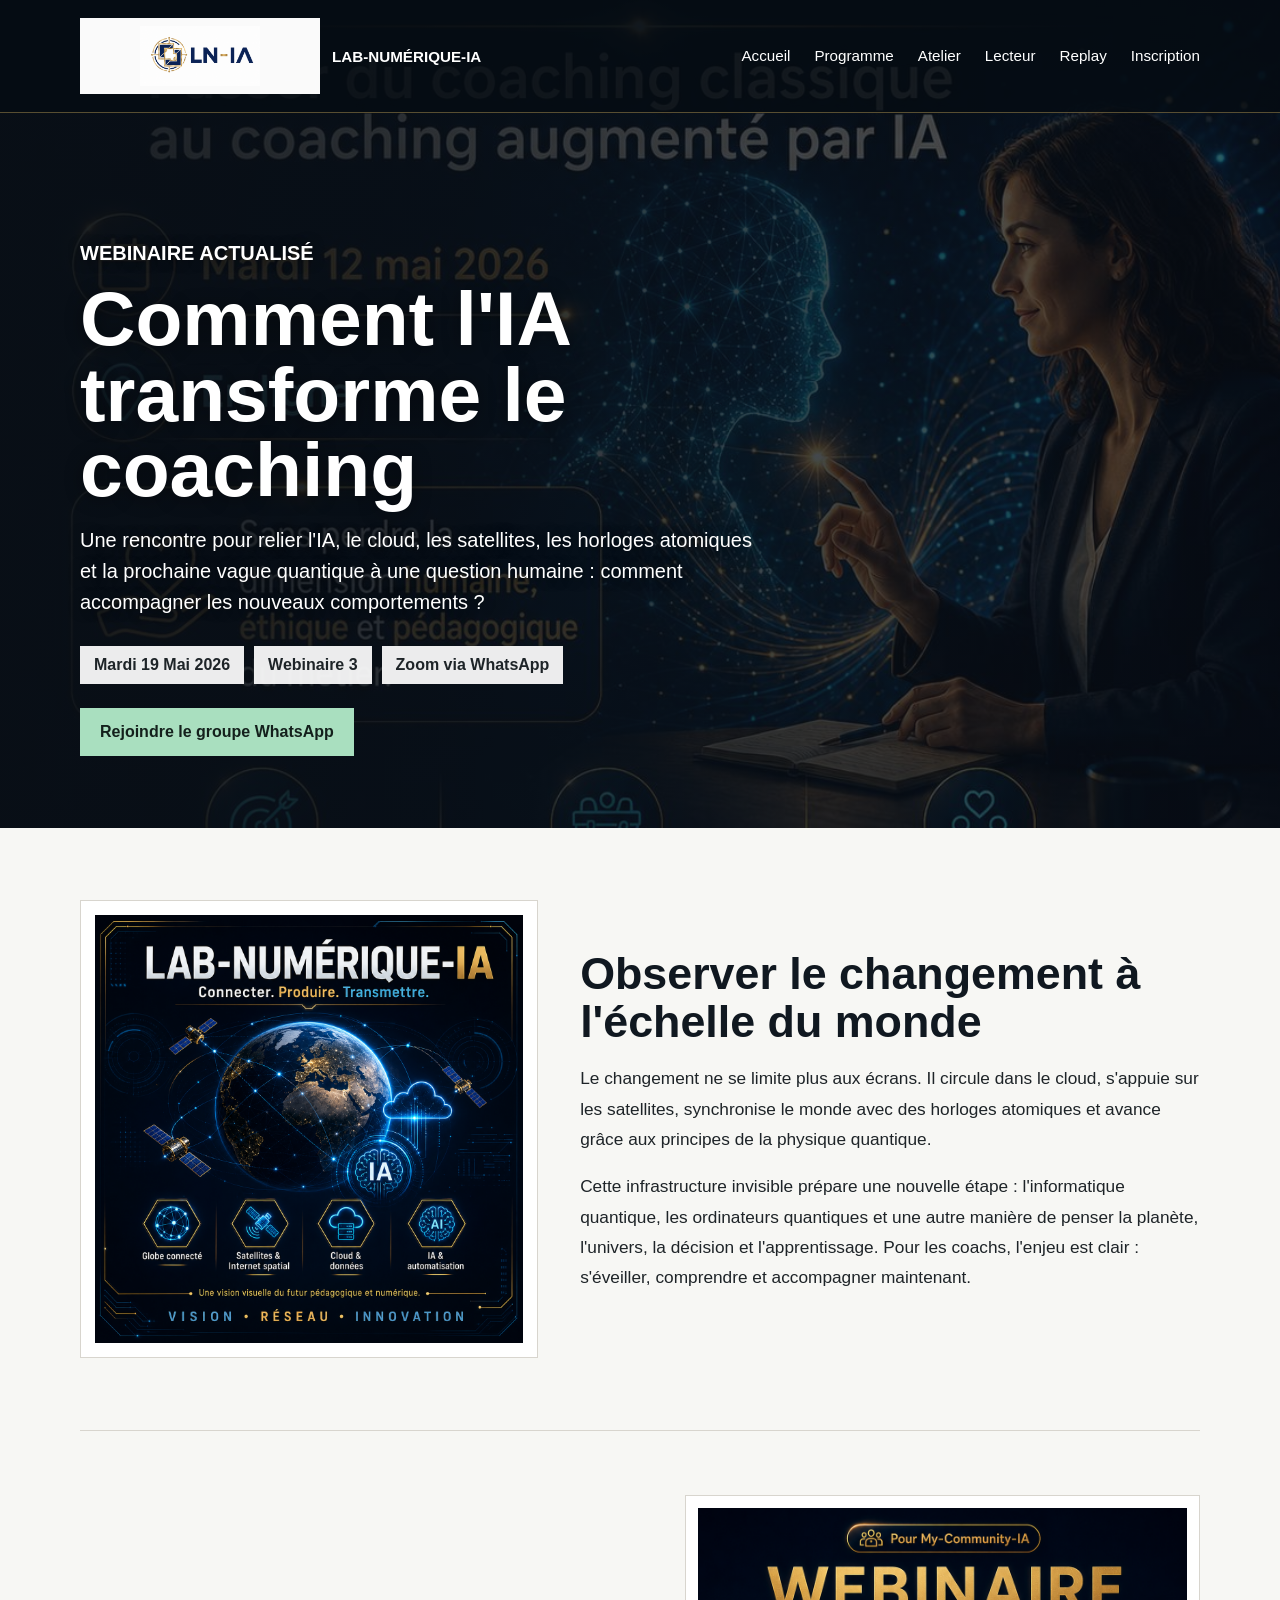
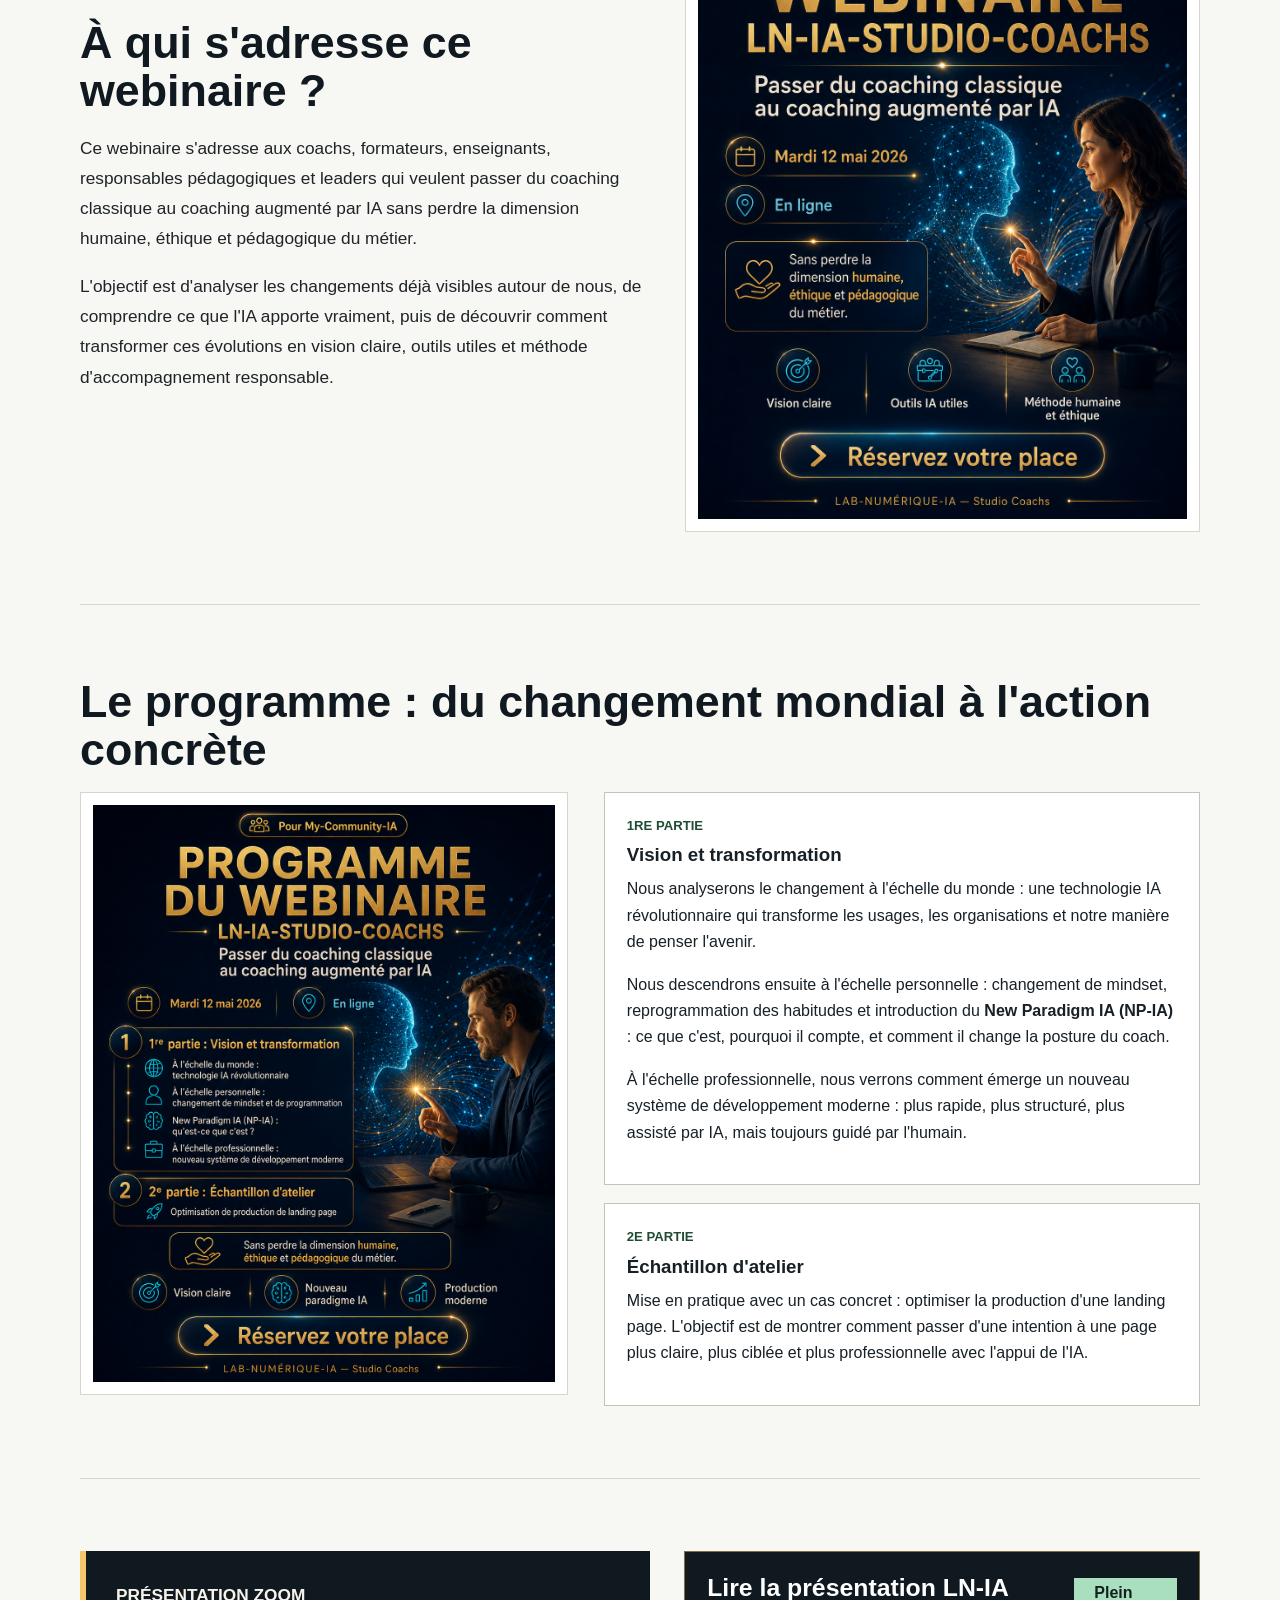
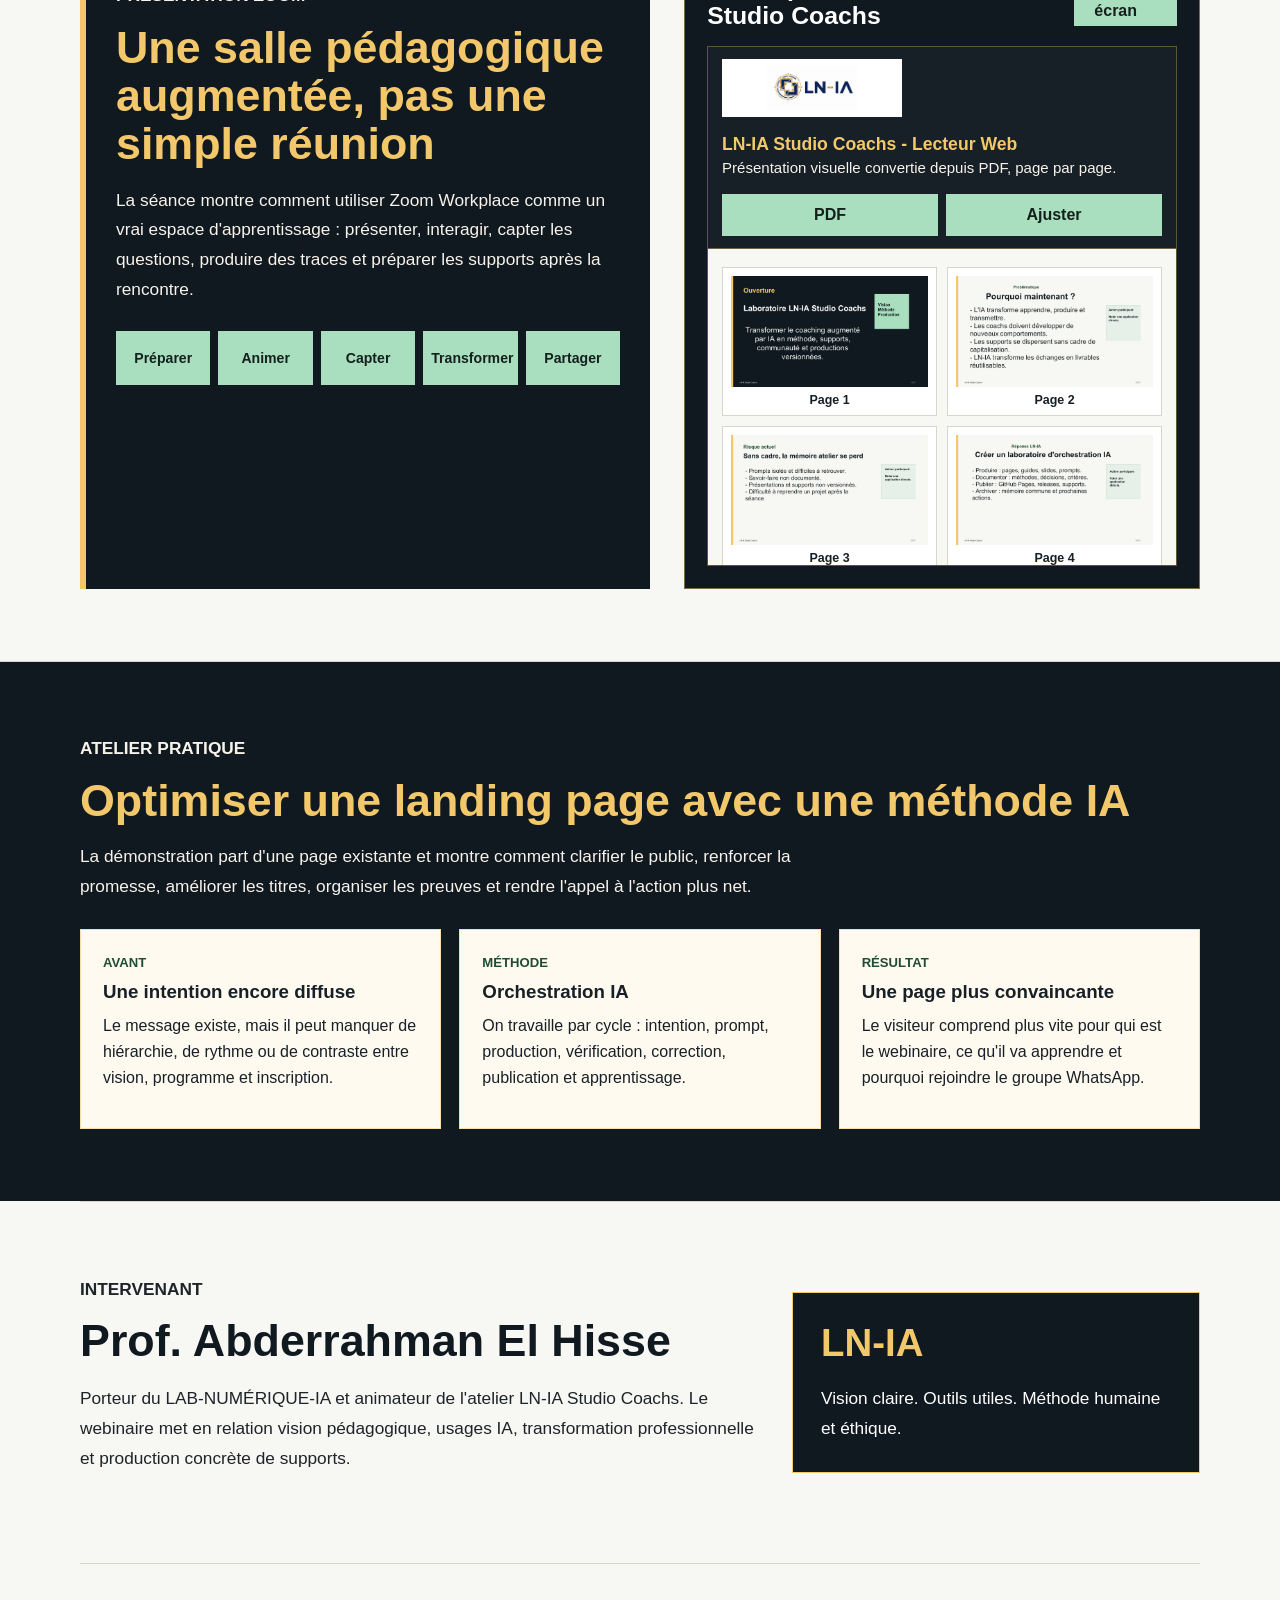
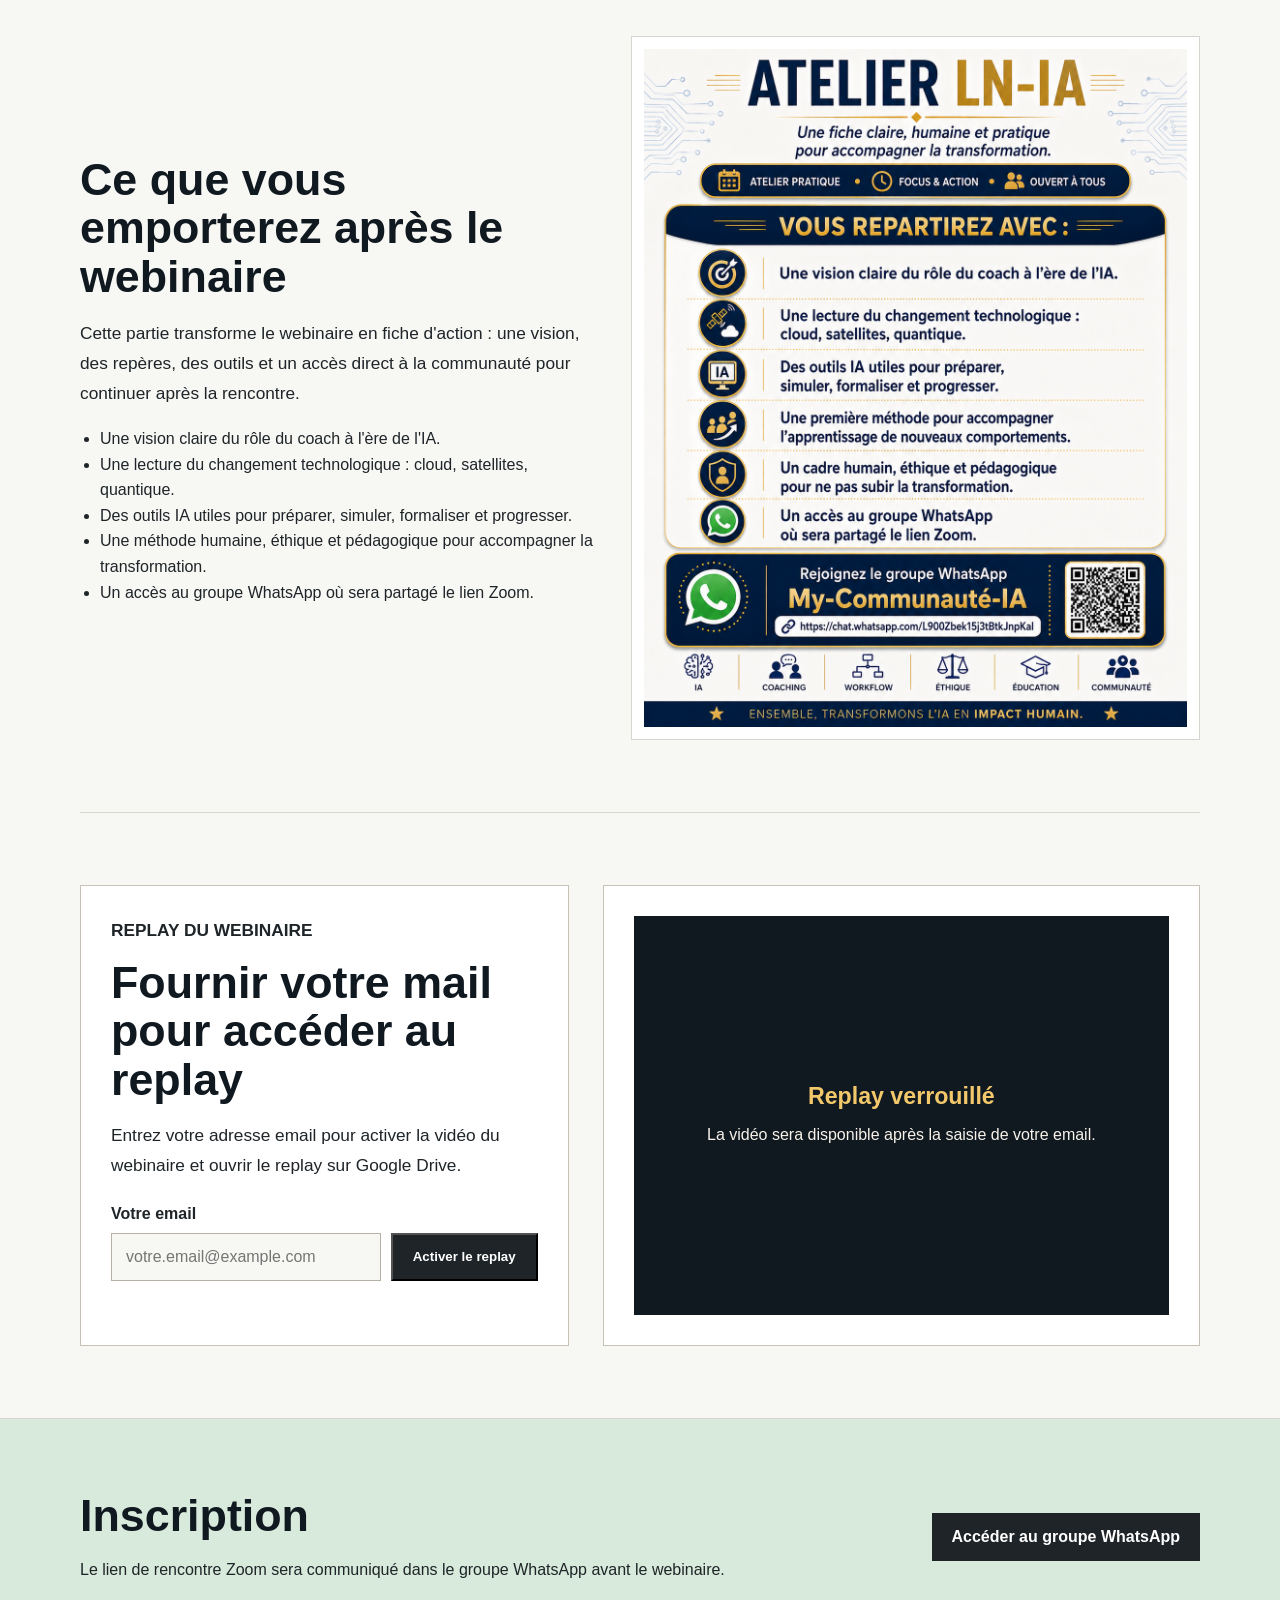
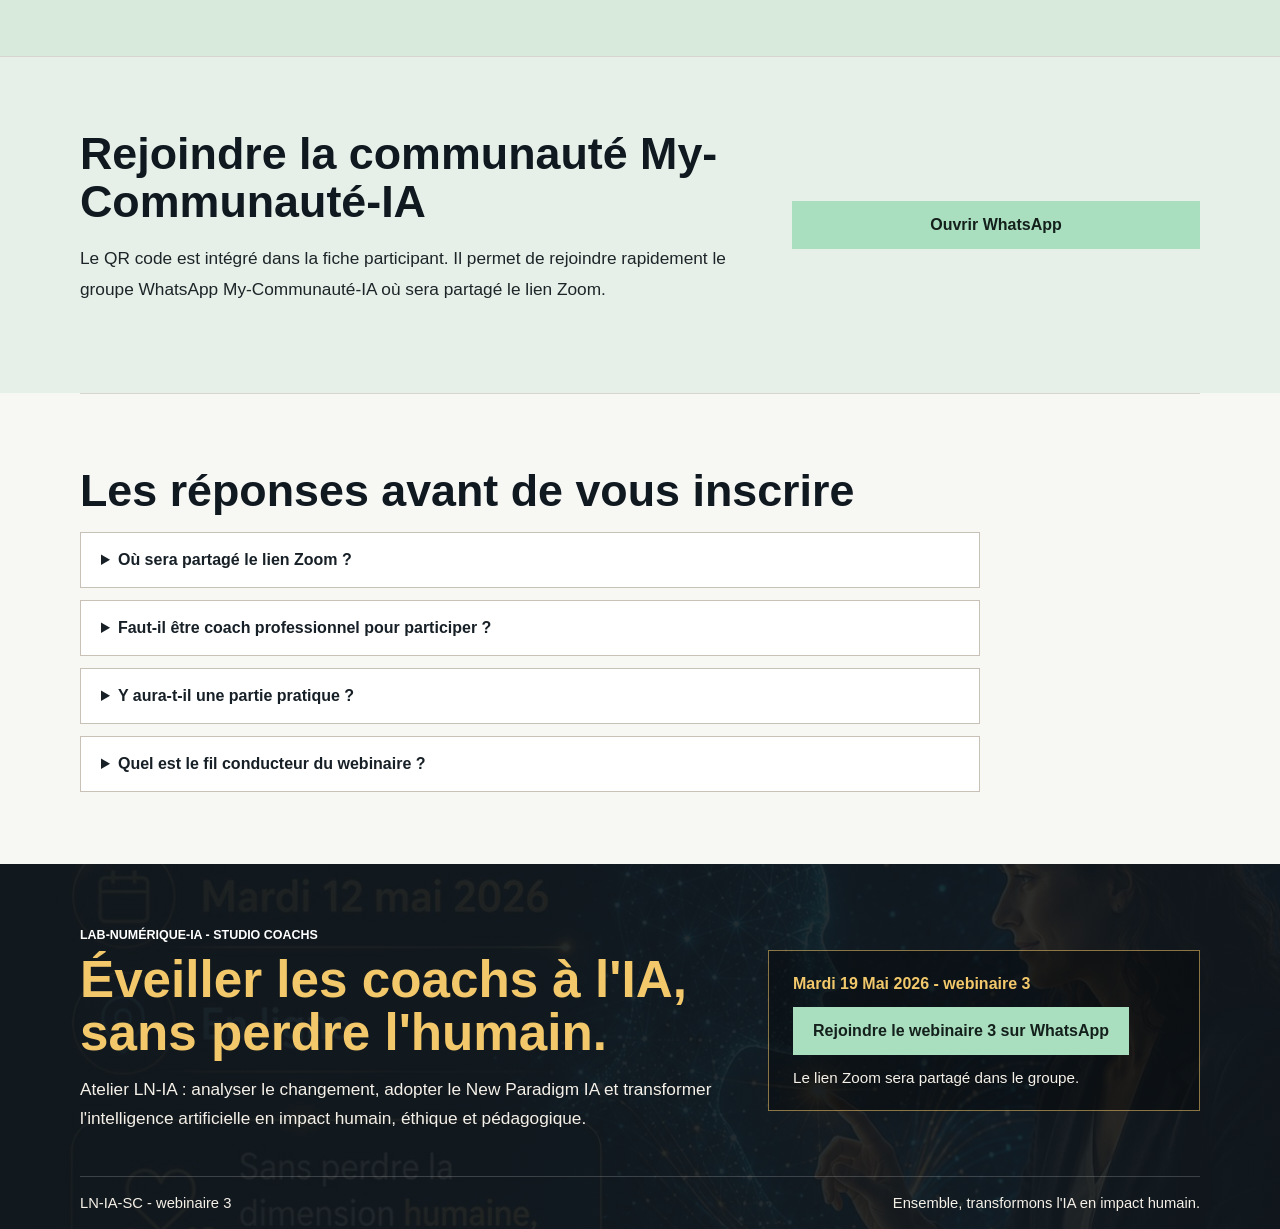
<file: index.html>
<!doctype html>
<html lang="fr">
  <head>
    <meta charset="utf-8">
    <meta name="viewport" content="width=device-width, initial-scale=1">
    <meta
      name="description"
      content="Webinaire LAB-NUMÉRIQUE-IA - Studio Coachs, Mardi 19 Mai 2026 - webinaire 3."
    >
    <meta name="theme-color" content="#101820">
    <link rel="canonical" href="https://elhisse-clprepas.github.io/ln-ia-studio-coachs/">
    <link rel="preload" as="image" href="assets/img/og.jpg">
    <link rel="icon" type="image/png" href="assets/img/logo-ln-ia.png">
    <meta property="og:title" content="Comment l'IA transforme le coaching">
    <meta
      property="og:description"
      content="Passer du coaching classique au coaching augmenté par IA, sans perdre la dimension humaine, éthique et pédagogique."
    >
    <meta property="og:type" content="website">
    <meta property="og:url" content="https://elhisse-clprepas.github.io/ln-ia-studio-coachs/">
    <meta property="og:image" content="assets/img/affiche-webinaire-mardi-12-mai-2026.png">
    <title>Webinaire - LAB-NUMÉRIQUE-IA Studio Coachs</title>
    <link rel="stylesheet" href="assets/css/style.css">
  </head>
  <body class="webinar-page">
    <a class="skip-link" href="#programme">Aller au programme</a>
    <header class="webinar-hero">
      <nav class="topbar" aria-label="Navigation principale">
        <a class="brand-lockup" href="#top" aria-label="Retour au début de la page">
          <img src="assets/img/logo-ln-ia.png" alt="LN-IA" class="partner-logo" width="240" height="76" decoding="async">
          <span>LAB-NUMÉRIQUE-IA</span>
        </a>
        <a href="#top">Accueil</a>
        <a href="#programme">Programme</a>
        <a href="#atelier">Atelier</a>
        <a href="#lecteur">Lecteur</a>
        <a href="#replay">Replay</a>
        <a href="#inscription">Inscription</a>
      </nav>

      <section id="top" class="webinar-hero-content">
        <p class="kicker">Webinaire actualisé</p>
        <h1>Comment l'IA transforme le coaching</h1>
        <p>
          Une rencontre pour relier l'IA, le cloud, les satellites, les horloges
          atomiques et la prochaine vague quantique à une question humaine :
          comment accompagner les nouveaux comportements ?
        </p>
        <div class="event-strip" aria-label="Informations du webinaire">
          <span>Mardi 19 Mai 2026</span>
          <span>Webinaire 3</span>
          <span>Zoom via WhatsApp</span>
        </div>
        <a
          class="primary-action"
          href="https://chat.whatsapp.com/L900Zbek15j3tBtkJnpKaI"
          rel="noopener"
        >
          Rejoindre le groupe WhatsApp
        </a>
      </section>
    </header>

    <main>
      <section id="transformation" class="section transformation-section">
        <div class="poster-frame">
          <img
            src="assets/img/affiche-lab-numerique-ia.png"
            alt="Affiche LAB-NUMÉRIQUE-IA"
            width="900"
            height="900"
            loading="lazy"
            decoding="async"
          >
        </div>
        <div class="transformation-copy">
          <h2>Observer le changement à l'échelle du monde</h2>
          <p>
            Le changement ne se limite plus aux écrans. Il circule dans le
            cloud, s'appuie sur les satellites, synchronise le monde avec des
            horloges atomiques et avance grâce aux principes de la physique
            quantique.
          </p>
          <p>
            Cette infrastructure invisible prépare une nouvelle étape :
            l'informatique quantique, les ordinateurs quantiques et une autre
            manière de penser la planète, l'univers, la décision et
            l'apprentissage. Pour les coachs, l'enjeu est clair : s'éveiller,
            comprendre et accompagner maintenant.
          </p>
        </div>
      </section>

      <section class="section webinar-intro audience-section">
        <div class="audience-copy">
          <h2>À qui s'adresse ce webinaire ?</h2>
          <p>
            Ce webinaire s'adresse aux coachs, formateurs, enseignants,
            responsables pédagogiques et leaders qui veulent passer du coaching
            classique au coaching augmenté par IA sans perdre la dimension
            humaine, éthique et pédagogique du métier.
          </p>
          <p>
            L'objectif est d'analyser les changements déjà visibles autour de
            nous, de comprendre ce que l'IA apporte vraiment, puis de découvrir
            comment transformer ces évolutions en vision claire, outils utiles
            et méthode d'accompagnement responsable.
          </p>
        </div>
        <div class="audience-poster">
          <img
            src="assets/img/affiche-webinaire-mardi-12-mai-2026.png"
            alt="Affiche du webinaire LN-IA Studio Coachs du Mardi 19 Mai 2026"
            width="900"
            height="900"
            loading="lazy"
            decoding="async"
          >
        </div>
      </section>

      <section id="programme" class="section">
        <h2>Le programme : du changement mondial à l'action concrète</h2>
        <div class="program-layout">
          <div class="program-poster">
            <img
              src="assets/img/programme-webinaire-atelier-ln-ia.png"
              alt="Programme du webinaire Atelier LN-IA Studio Coachs"
              width="900"
              height="900"
              loading="lazy"
              decoding="async"
            >
          </div>
          <div class="program-copy">
            <article>
              <p class="program-step">1re partie</p>
              <h3>Vision et transformation</h3>
              <p>
                Nous analyserons le changement à l'échelle du monde : une
                technologie IA révolutionnaire qui transforme les usages, les
                organisations et notre manière de penser l'avenir.
              </p>
              <p>
                Nous descendrons ensuite à l'échelle personnelle : changement
                de mindset, reprogrammation des habitudes et introduction du
                <strong>New Paradigm IA (NP-IA)</strong> : ce que c'est, pourquoi
                il compte, et comment il change la posture du coach.
              </p>
              <p>
                À l'échelle professionnelle, nous verrons comment émerge un
                nouveau système de développement moderne : plus rapide, plus
                structuré, plus assisté par IA, mais toujours guidé par l'humain.
              </p>
            </article>
            <article>
              <p class="program-step">2e partie</p>
              <h3>Échantillon d'atelier</h3>
              <p>
                Mise en pratique avec un cas concret : optimiser la production
                d'une landing page. L'objectif est de montrer comment passer
                d'une intention à une page plus claire, plus ciblée et plus
                professionnelle avec l'appui de l'IA.
              </p>
            </article>
          </div>
        </div>
      </section>

      <section id="atelier" class="section zoom-workshop-section">
        <div class="zoom-workshop-copy">
          <p class="kicker">Présentation Zoom</p>
          <h2>Une salle pédagogique augmentée, pas une simple réunion</h2>
          <p>
            La séance montre comment utiliser Zoom Workplace comme un vrai
            espace d'apprentissage : présenter, interagir, capter les questions,
            produire des traces et préparer les supports après la rencontre.
          </p>
          <div class="workshop-flow" aria-label="Cycle de la séance Zoom LN-IA">
            <span>Préparer</span>
            <span>Animer</span>
            <span>Capter</span>
            <span>Transformer</span>
            <span>Partager</span>
          </div>
        </div>
        <div id="lecteur" class="zoom-workshop-panel workshop-reader-panel">
          <div class="workshop-reader-header">
            <h3>Lire la présentation LN-IA Studio Coachs</h3>
            <a
              class="primary-action"
              href="reader/ln-ia-studio-coachs/index.html"
            >
              Plein écran
            </a>
          </div>
          <iframe
            class="workshop-reader-frame"
            title="Lecteur Web LN-IA Studio Coachs"
            src="reader/ln-ia-studio-coachs/index.html"
            loading="lazy"
          ></iframe>
        </div>
      </section>

      <section class="section optimization-section">
        <div>
          <p class="kicker">Atelier pratique</p>
          <h2>Optimiser une landing page avec une méthode IA</h2>
          <p>
            La démonstration part d'une page existante et montre comment
            clarifier le public, renforcer la promesse, améliorer les titres,
            organiser les preuves et rendre l'appel à l'action plus net.
          </p>
        </div>
        <div class="optimization-grid">
          <article>
            <p class="program-step">Avant</p>
            <h3>Une intention encore diffuse</h3>
            <p>
              Le message existe, mais il peut manquer de hiérarchie, de rythme
              ou de contraste entre vision, programme et inscription.
            </p>
          </article>
          <article>
            <p class="program-step">Méthode</p>
            <h3>Orchestration IA</h3>
            <p>
              On travaille par cycle : intention, prompt, production,
              vérification, correction, publication et apprentissage.
            </p>
          </article>
          <article>
            <p class="program-step">Résultat</p>
            <h3>Une page plus convaincante</h3>
            <p>
              Le visiteur comprend plus vite pour qui est le webinaire, ce
              qu'il va apprendre et pourquoi rejoindre le groupe WhatsApp.
            </p>
          </article>
        </div>
      </section>

      <section class="section speaker-section">
        <div>
          <p class="kicker">Intervenant</p>
          <h2>Prof. Abderrahman El Hisse</h2>
          <p>
            Porteur du LAB-NUMÉRIQUE-IA et animateur de l'atelier LN-IA Studio
            Coachs. Le webinaire met en relation vision pédagogique, usages IA,
            transformation professionnelle et production concrète de supports.
          </p>
        </div>
        <div class="speaker-card">
          <span>LN-IA</span>
          <p>Vision claire. Outils utiles. Méthode humaine et éthique.</p>
        </div>
      </section>

      <section class="section takeaways-section">
        <div class="takeaways-copy">
          <h2>Ce que vous emporterez après le webinaire</h2>
          <p>
            Cette partie transforme le webinaire en fiche d'action : une vision,
            des repères, des outils et un accès direct à la communauté pour
            continuer après la rencontre.
          </p>
          <ul class="source-list">
            <li>Une vision claire du rôle du coach à l'ère de l'IA.</li>
            <li>Une lecture du changement technologique : cloud, satellites, quantique.</li>
            <li>Des outils IA utiles pour préparer, simuler, formaliser et progresser.</li>
            <li>Une méthode humaine, éthique et pédagogique pour accompagner la transformation.</li>
            <li>Un accès au groupe WhatsApp où sera partagé le lien Zoom.</li>
          </ul>
        </div>
        <div class="takeaways-card">
          <img
            src="assets/img/fiche-vous-repartirez-avec.png"
            alt="Fiche Vous repartirez avec du webinaire Atelier LN-IA"
            width="900"
            height="900"
            loading="lazy"
            decoding="async"
          >
        </div>
      </section>

      <section id="replay" class="section replay-section" data-replay-section>
        <div class="replay-copy">
          <p class="kicker">Replay du webinaire</p>
          <h2>Fournir votre mail pour acc&eacute;der au replay</h2>
          <p>
            Entrez votre adresse email pour activer la vid&eacute;o du webinaire
            et ouvrir le replay sur Google Drive.
          </p>
          <form class="replay-form" data-replay-form>
            <label for="replay-email">Votre email</label>
            <div class="replay-form-row">
              <input
                id="replay-email"
                name="email"
                type="email"
                autocomplete="email"
                placeholder="votre.email@example.com"
                required
                data-replay-email
              >
              <button class="primary-action dark" type="submit">
                Activer le replay
              </button>
            </div>
            <p class="replay-message" data-replay-message aria-live="polite"></p>
          </form>
        </div>
        <div class="replay-player" data-replay-player aria-hidden="true">
          <div class="replay-lock" data-replay-lock>
            <span>Replay verrouill&eacute;</span>
            <p>La vid&eacute;o sera disponible apr&egrave;s la saisie de votre email.</p>
          </div>
          <div class="replay-video" data-replay-video hidden>
            <iframe
              title="Replay du webinaire LN-IA Studio Coachs"
              src="https://drive.google.com/file/d/1FVQArnrnkuY5tbUpvDrSh7wNN6z7x51A/preview"
              allow="autoplay"
              loading="lazy"
            ></iframe>
            <div class="replay-actions">
              <a
                class="primary-action"
                href="https://drive.google.com/file/d/1FVQArnrnkuY5tbUpvDrSh7wNN6z7x51A/view?usp=drive_link"
                target="_blank"
                rel="noopener"
              >
                Ouvrir le replay sur Google Drive
              </a>
            </div>
          </div>
        </div>
      </section>

      <section id="inscription" class="section registration-band">
        <div>
          <h2>Inscription</h2>
          <p>
            Le lien de rencontre Zoom sera communiqué dans le groupe WhatsApp
            avant le webinaire.
          </p>
        </div>
        <a
          class="primary-action dark"
          href="https://chat.whatsapp.com/L900Zbek15j3tBtkJnpKaI"
          rel="noopener"
        >
          Accéder au groupe WhatsApp
        </a>
      </section>

      <section class="section qr-section">
        <div>
          <h2>Rejoindre la communauté My-Communauté-IA</h2>
          <p>
            Le QR code est intégré dans la fiche participant. Il permet de
            rejoindre rapidement le groupe WhatsApp My-Communauté-IA où sera
            partagé le lien Zoom.
          </p>
        </div>
        <a
          class="primary-action"
          href="https://chat.whatsapp.com/L900Zbek15j3tBtkJnpKaI"
          rel="noopener"
        >
          Ouvrir WhatsApp
        </a>
      </section>

      <section id="faq" class="section faq-section">
        <h2>Les réponses avant de vous inscrire</h2>
        <div class="faq-list">
          <details>
            <summary>Où sera partagé le lien Zoom ?</summary>
            <p>Le lien Zoom sera partagé dans le groupe WhatsApp avant le webinaire.</p>
          </details>
          <details>
            <summary>Faut-il être coach professionnel pour participer ?</summary>
            <p>Non. Le webinaire est ouvert aux coachs, formateurs, enseignants, responsables pédagogiques et personnes intéressées par l'accompagnement à l'ère de l'IA.</p>
          </details>
          <details>
            <summary>Y aura-t-il une partie pratique ?</summary>
            <p>Oui. La deuxième partie propose un échantillon d'atelier sur l'optimisation de production d'une landing page avec l'IA.</p>
          </details>
          <details>
            <summary>Quel est le fil conducteur du webinaire ?</summary>
            <p>Analyser le changement, comprendre le New Paradigm IA et transformer l'IA en pratiques humaines, éthiques et pédagogiques.</p>
          </details>
        </div>
      </section>
    </main>

    <footer class="webinar-footer">
      <div class="footer-inner">
        <div class="footer-brand">
          <p class="kicker">LAB-NUMÉRIQUE-IA - Studio Coachs</p>
          <h2>Éveiller les coachs à l'IA, sans perdre l'humain.</h2>
          <p>
            Atelier LN-IA : analyser le changement, adopter le New Paradigm IA
            et transformer l'intelligence artificielle en impact humain,
            éthique et pédagogique.
          </p>
        </div>
        <div class="footer-action">
          <p class="footer-date">Mardi 19 Mai 2026 - webinaire 3</p>
          <a
            class="primary-action"
            href="https://chat.whatsapp.com/L900Zbek15j3tBtkJnpKaI"
            rel="noopener"
          >
            Rejoindre le webinaire 3 sur WhatsApp
          </a>
          <p class="footer-note">Le lien Zoom sera partagé dans le groupe.</p>
        </div>
      </div>
      <div class="footer-bottom">
        <span>LN-IA-SC - webinaire 3</span>
        <span>Ensemble, transformons l'IA en impact humain.</span>
      </div>
    </footer>

    <script src="assets/js/app.js"></script>
  </body>
</html>
</file>
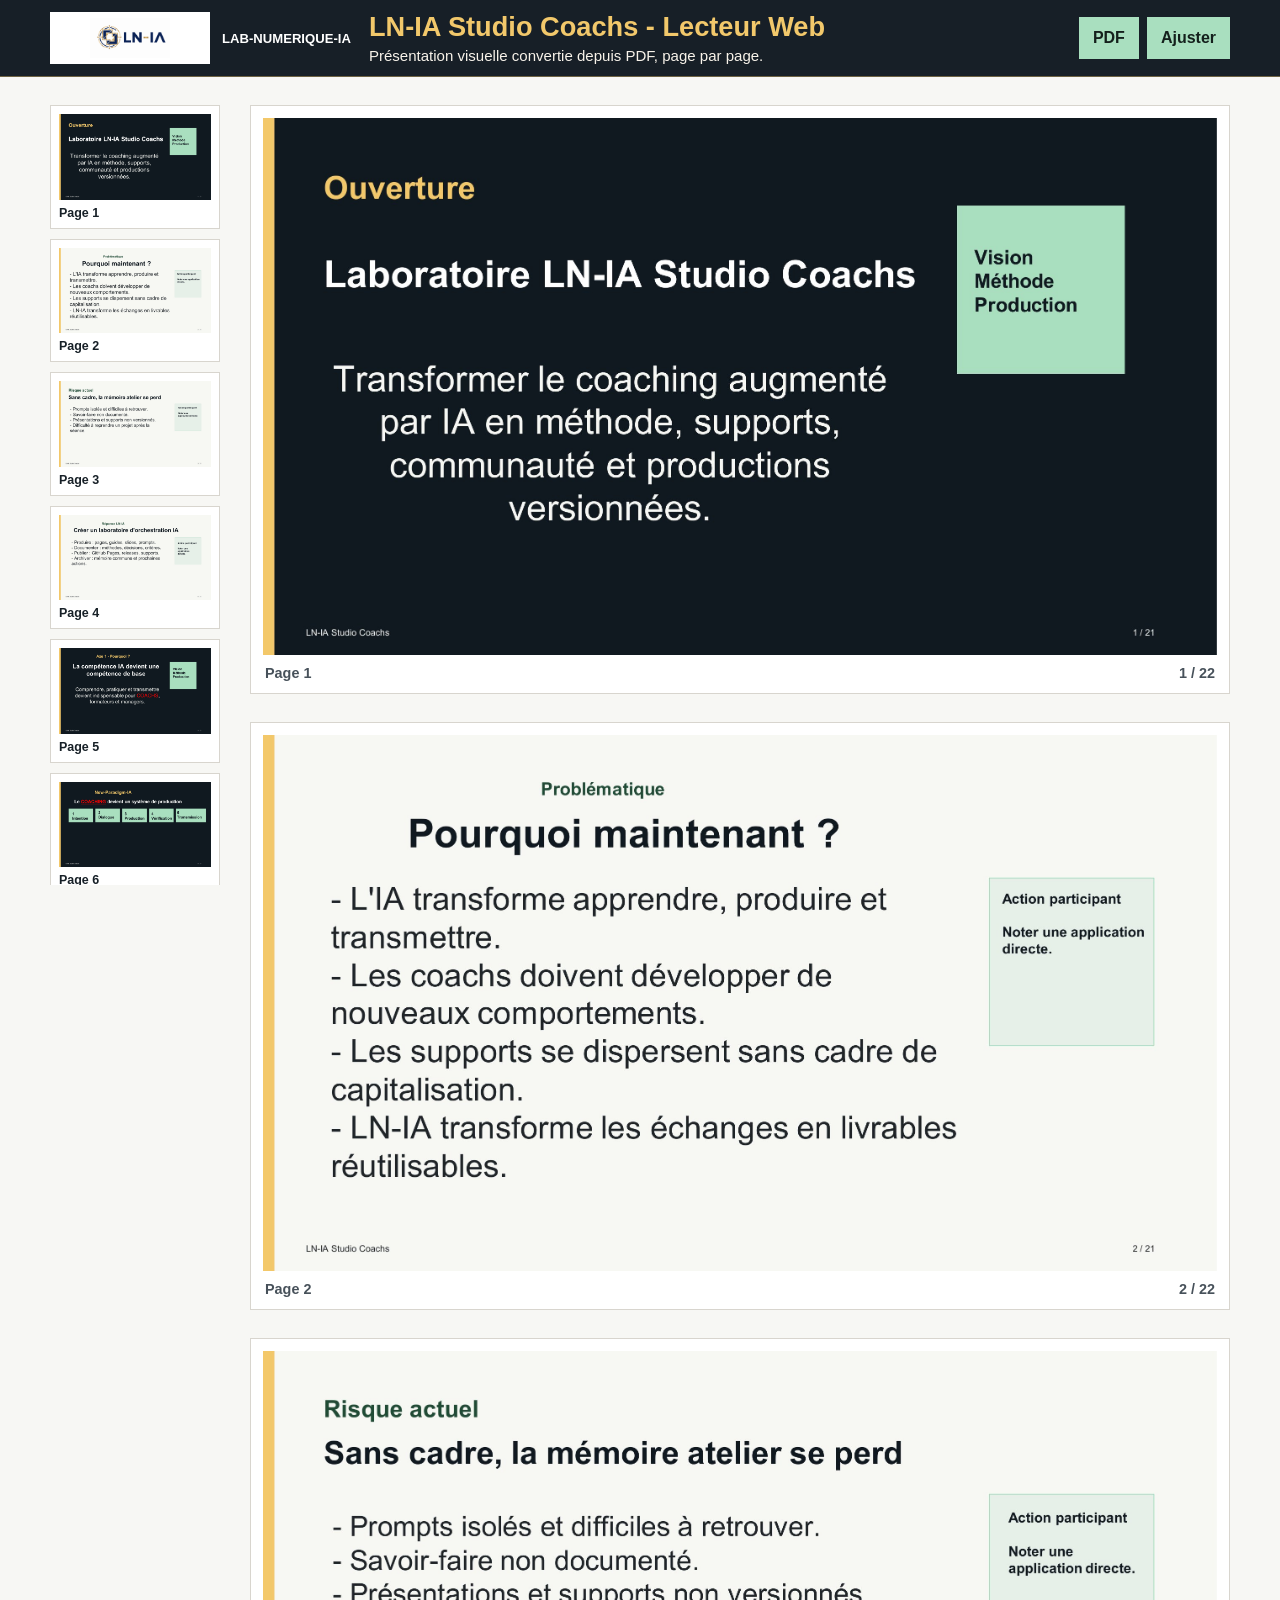
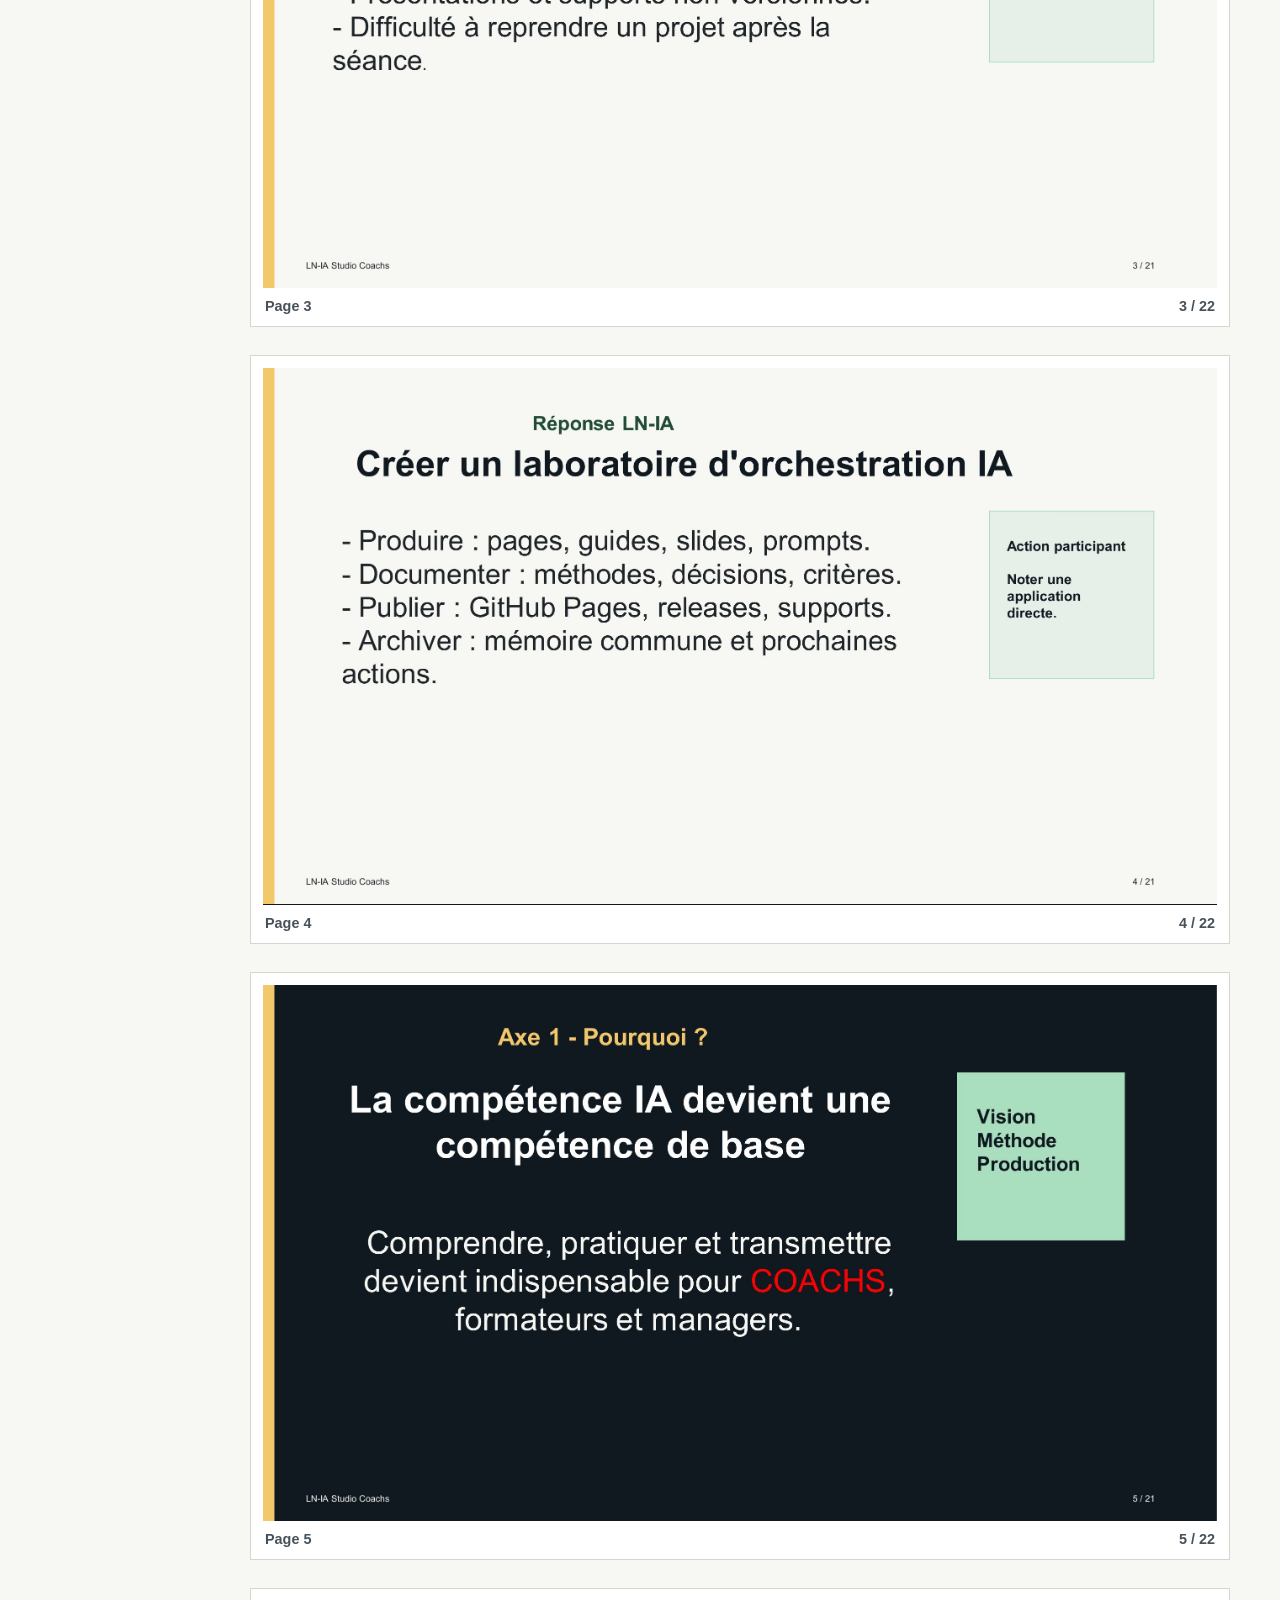
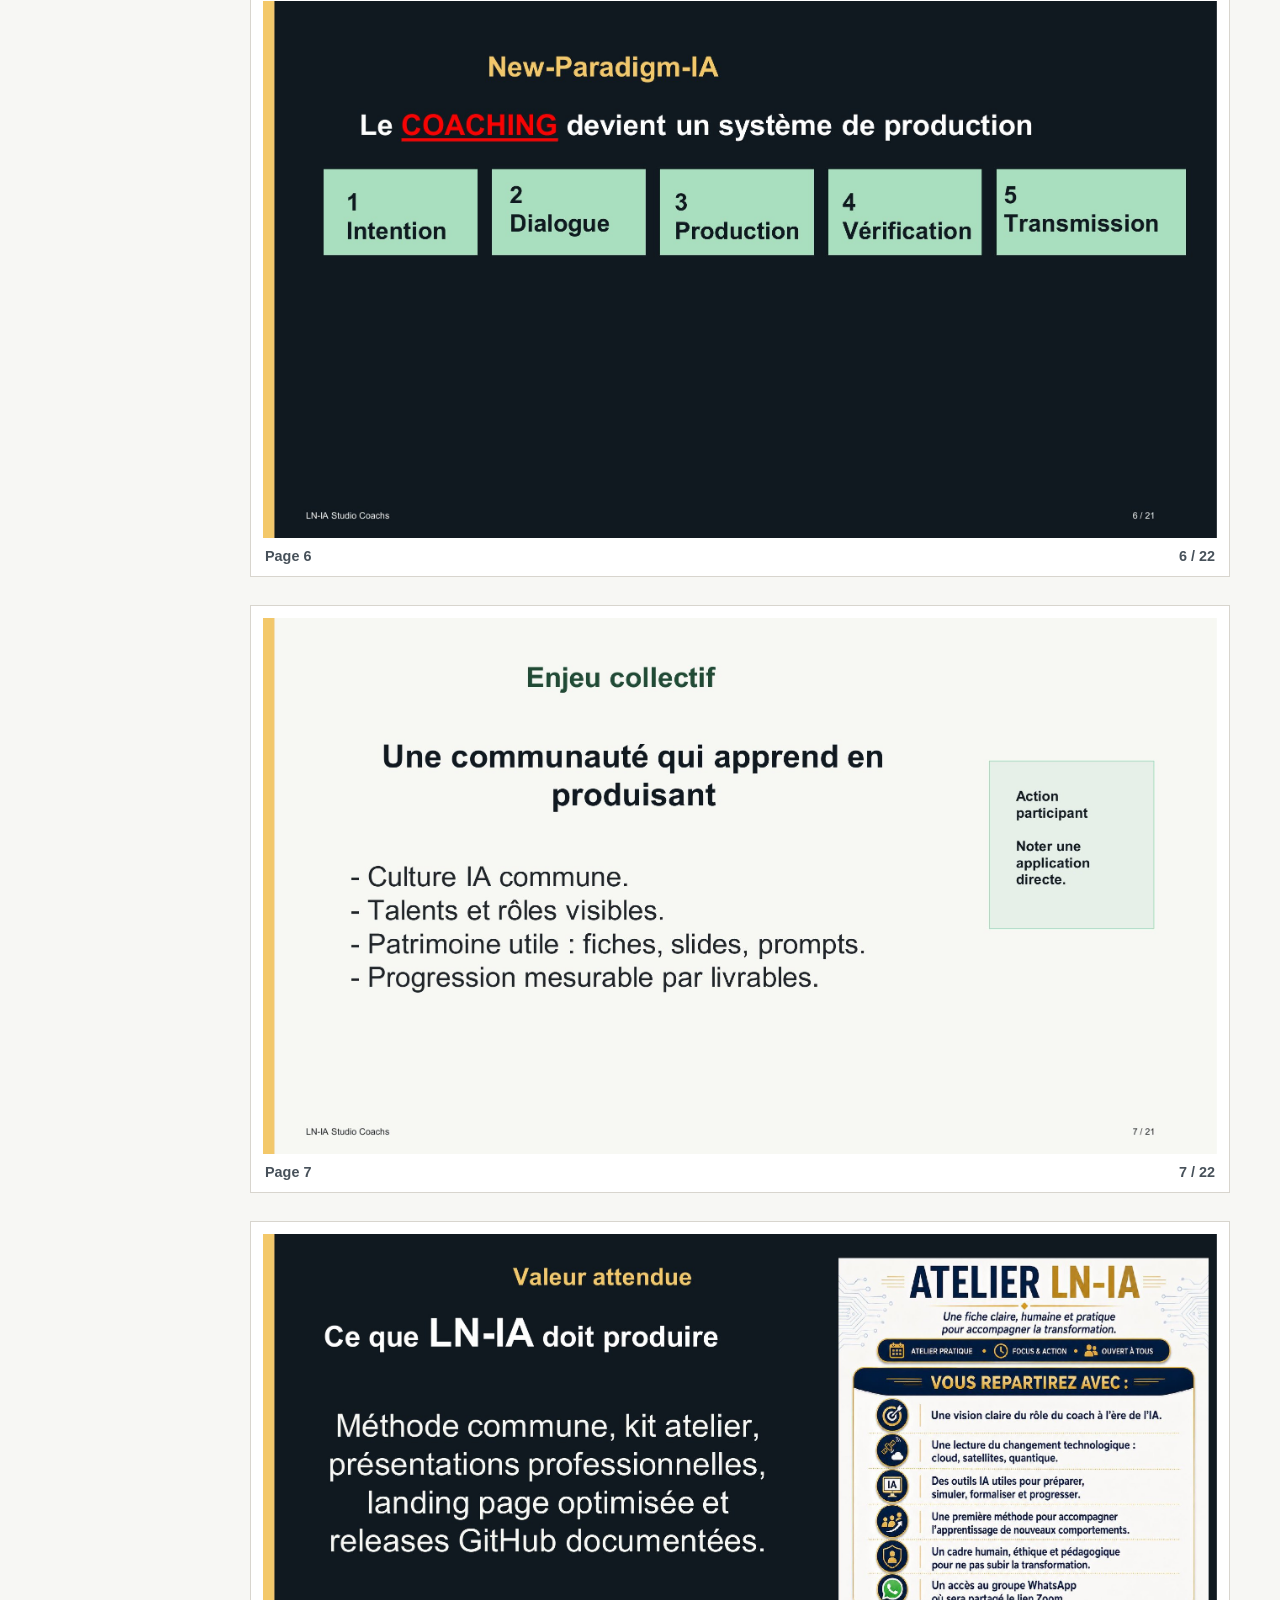
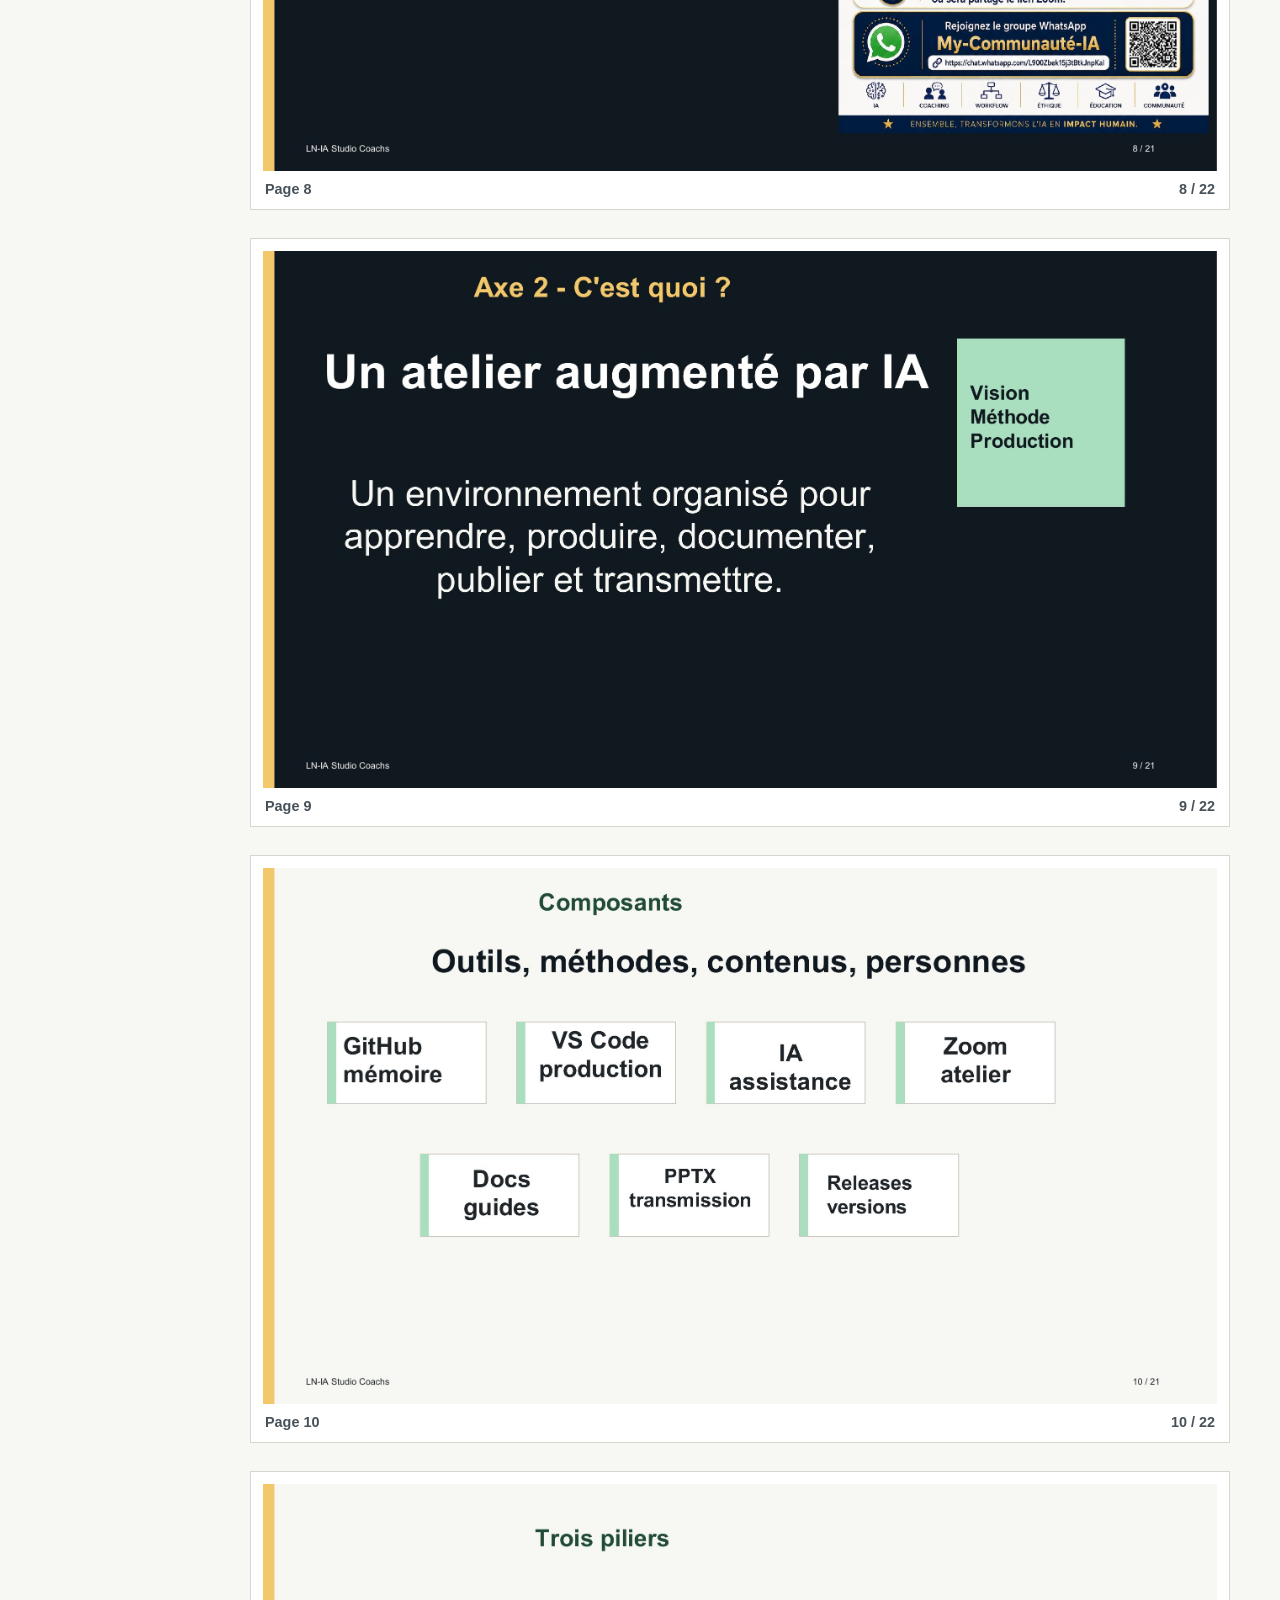
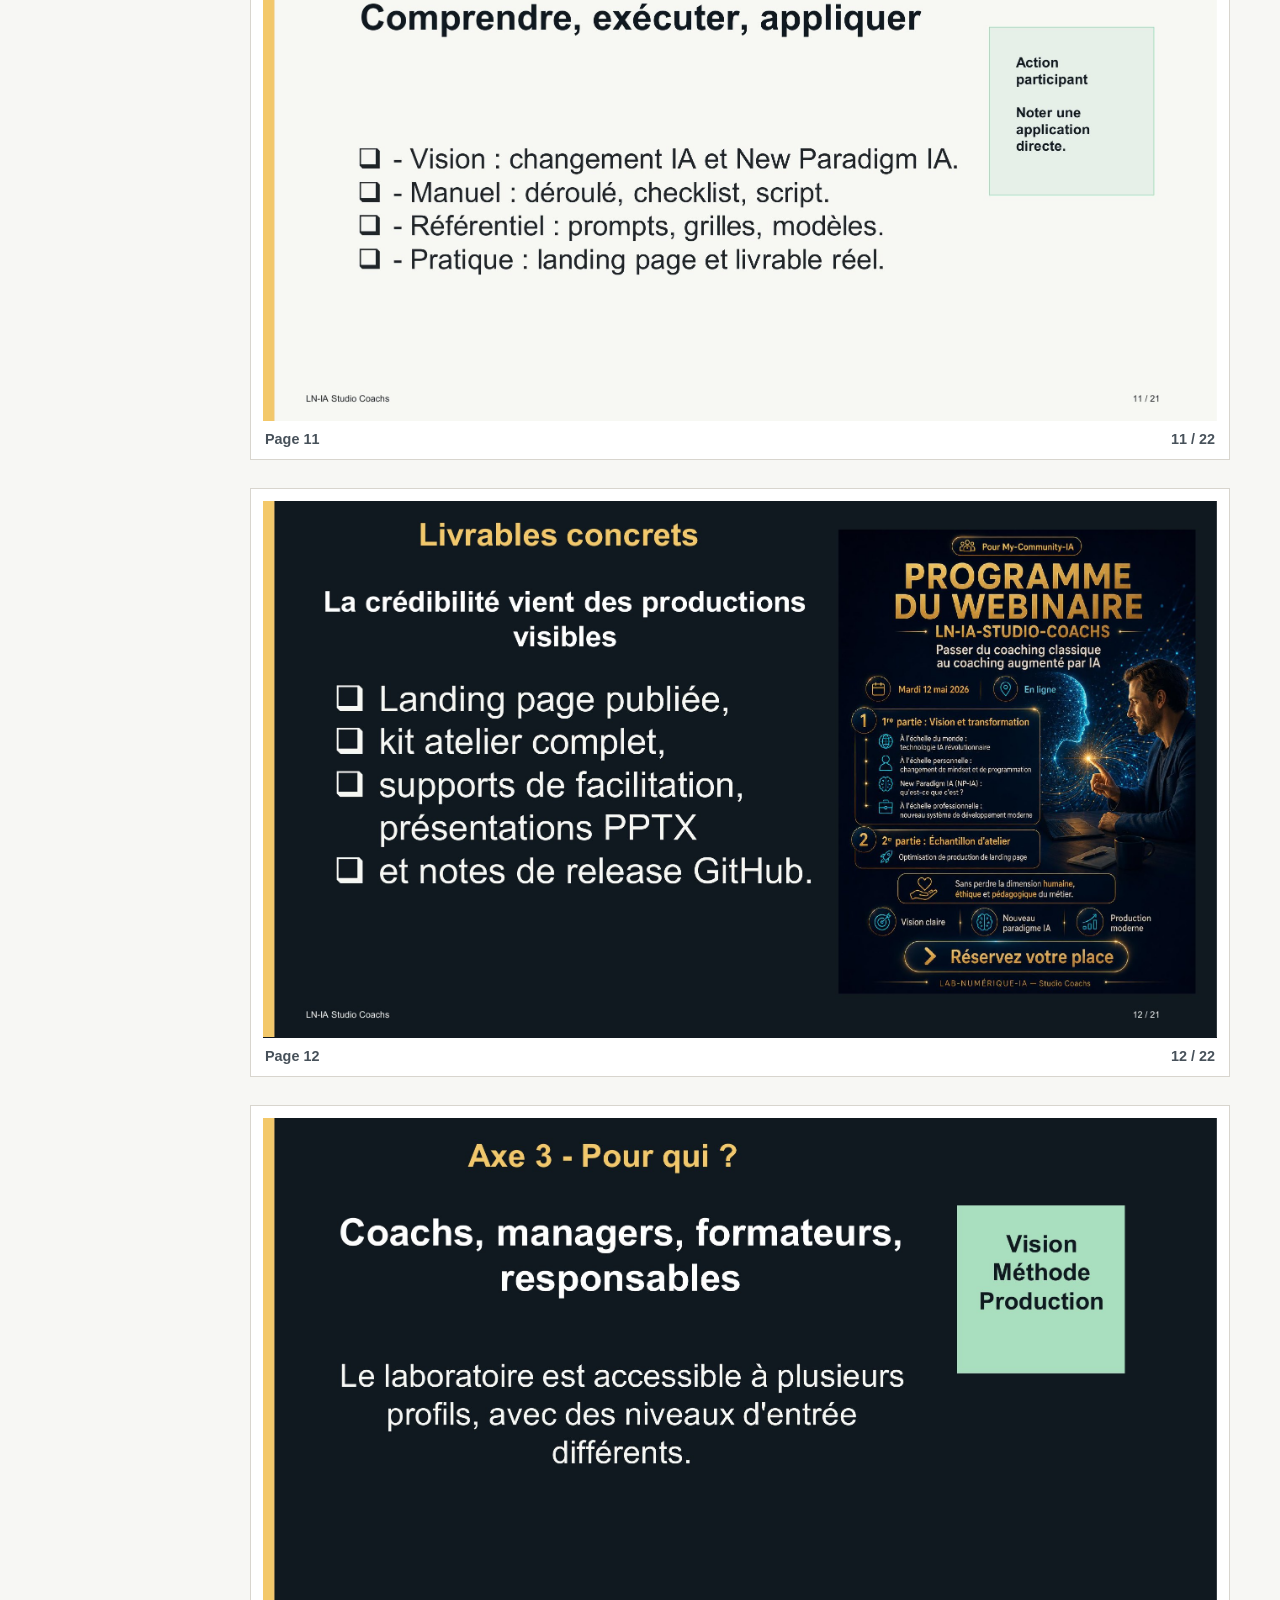
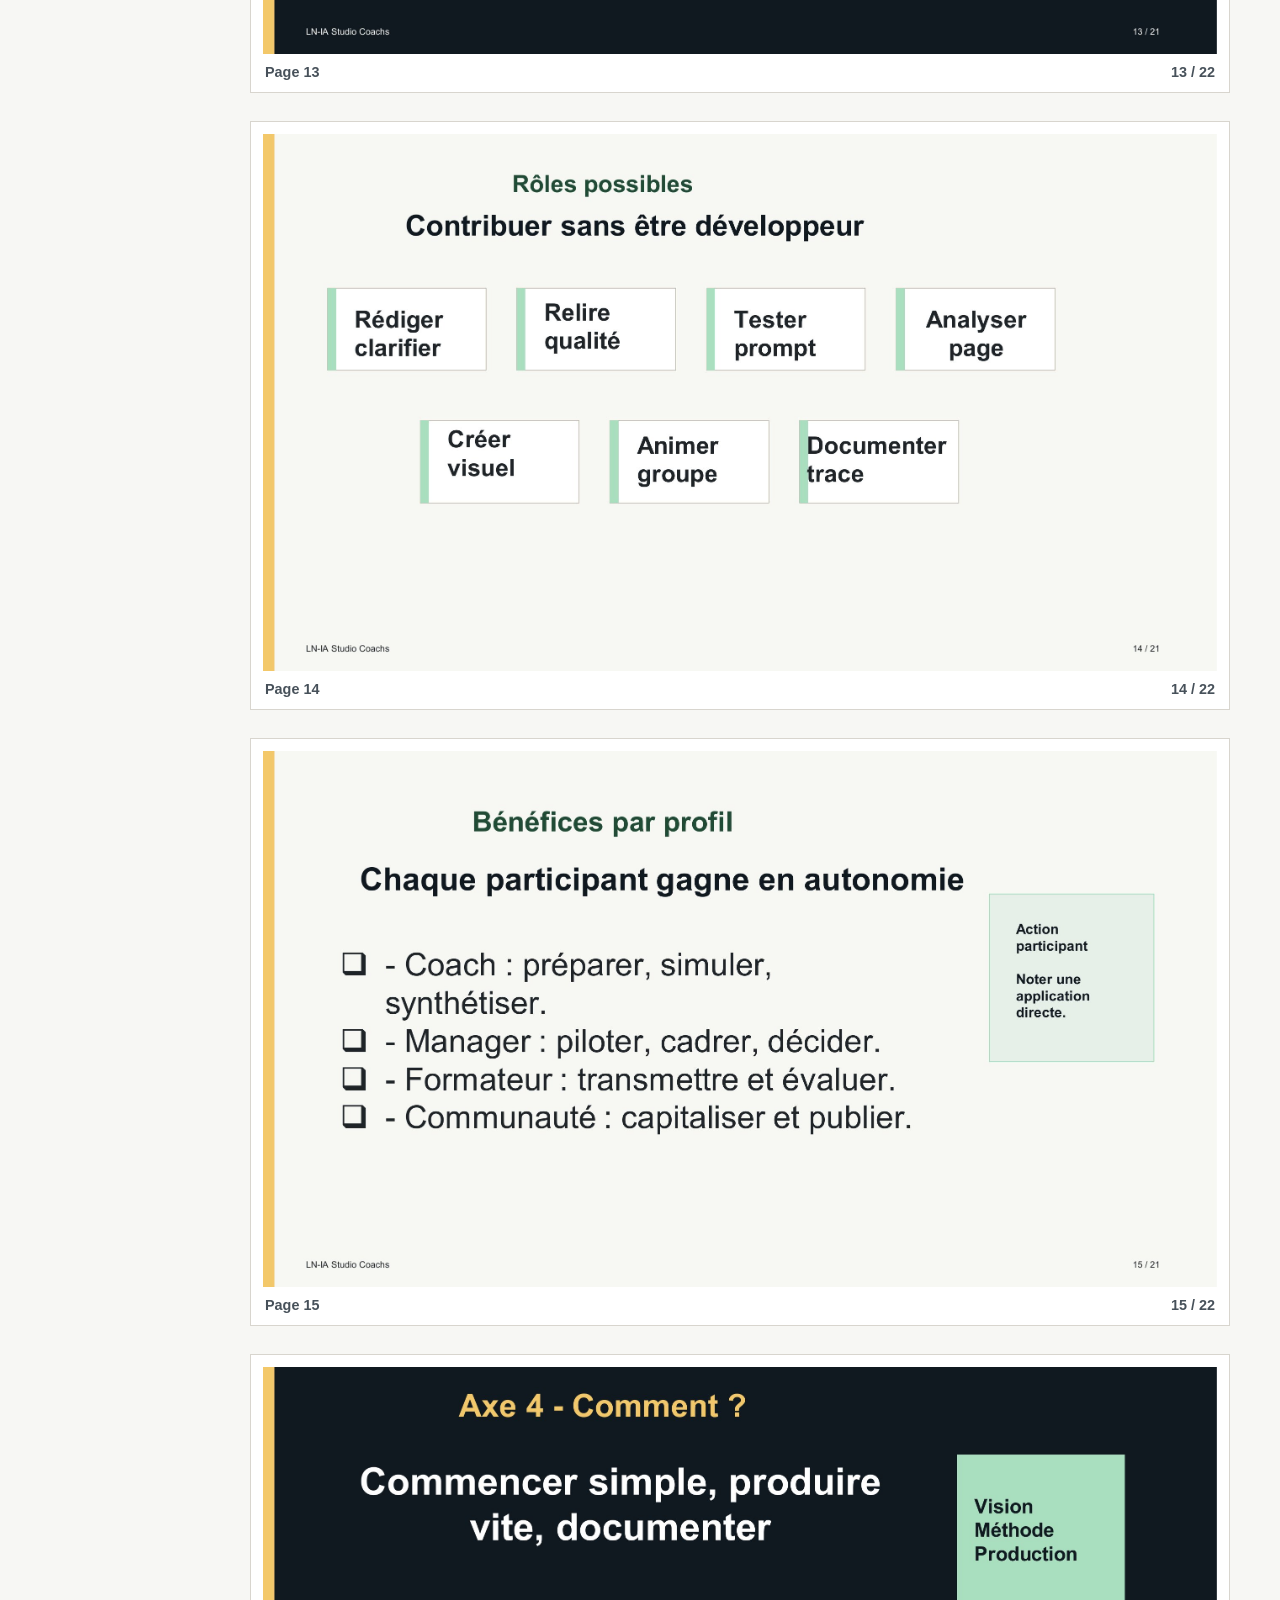
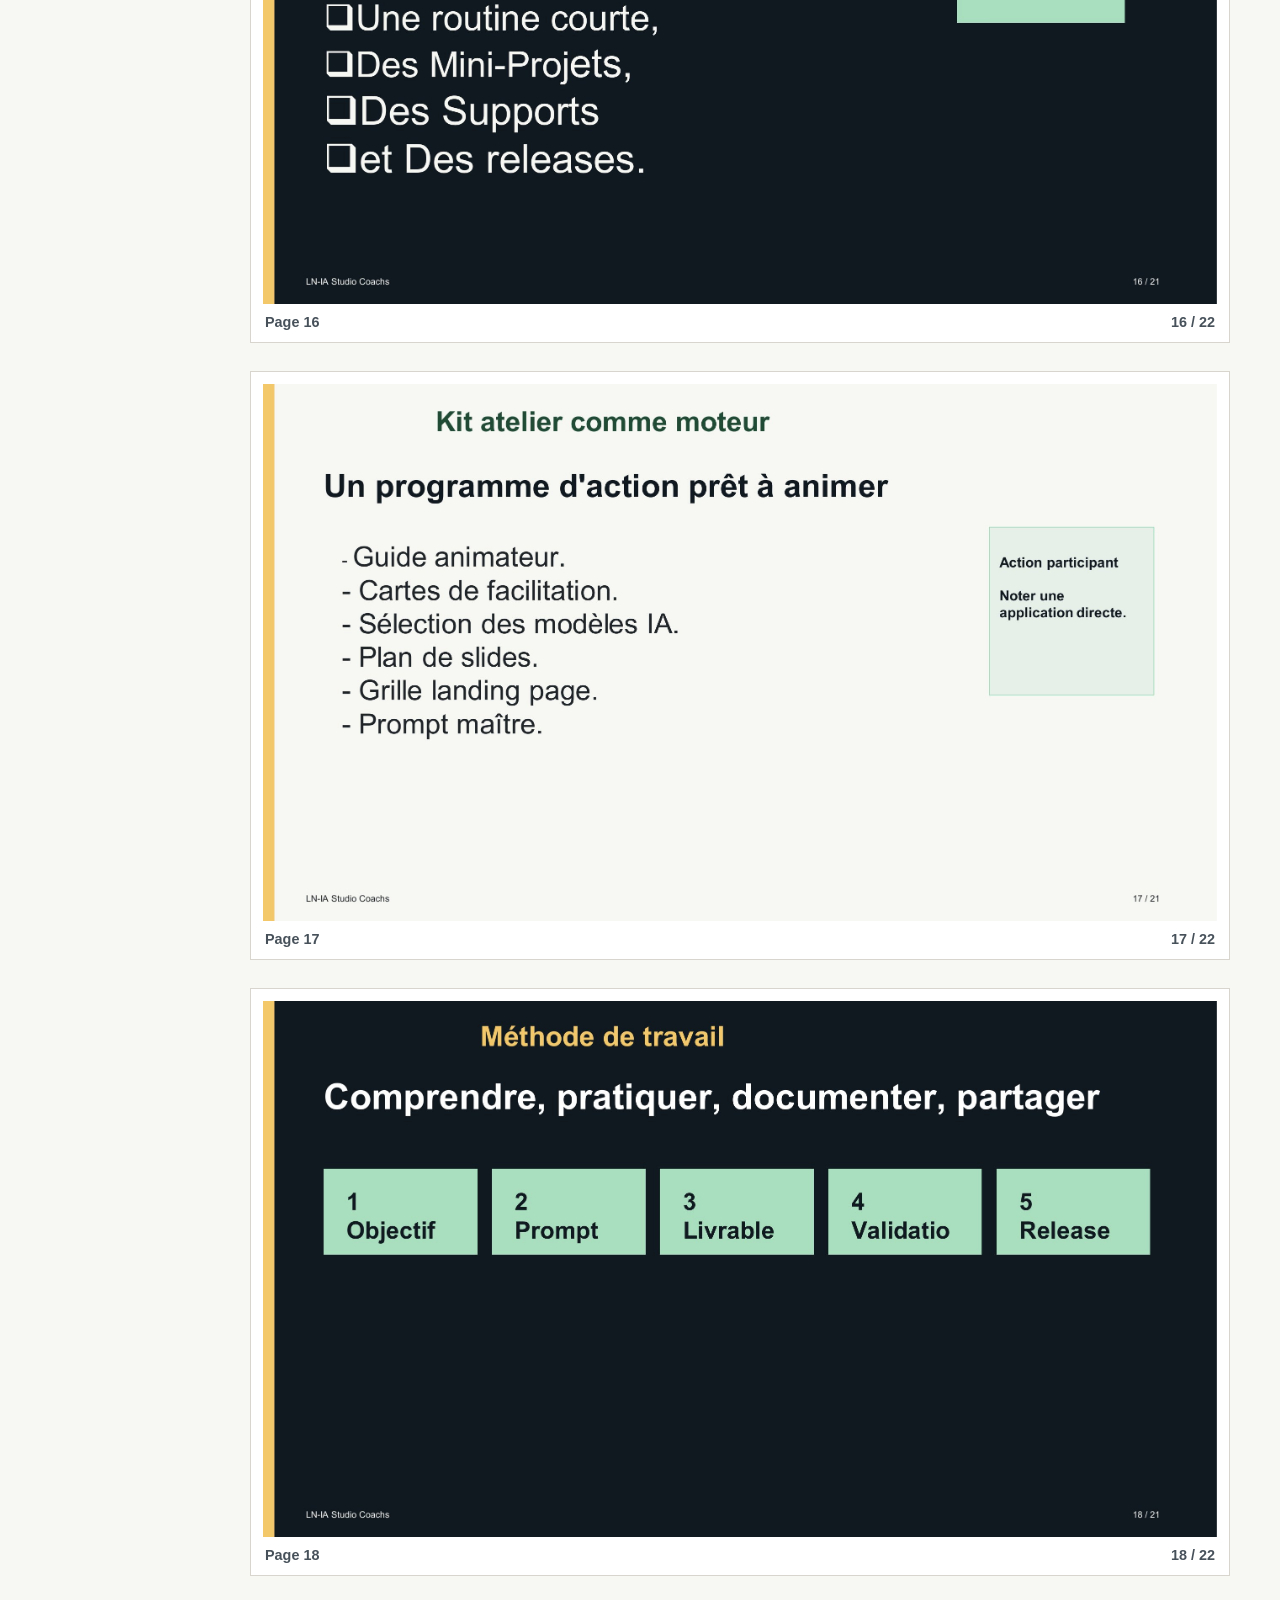
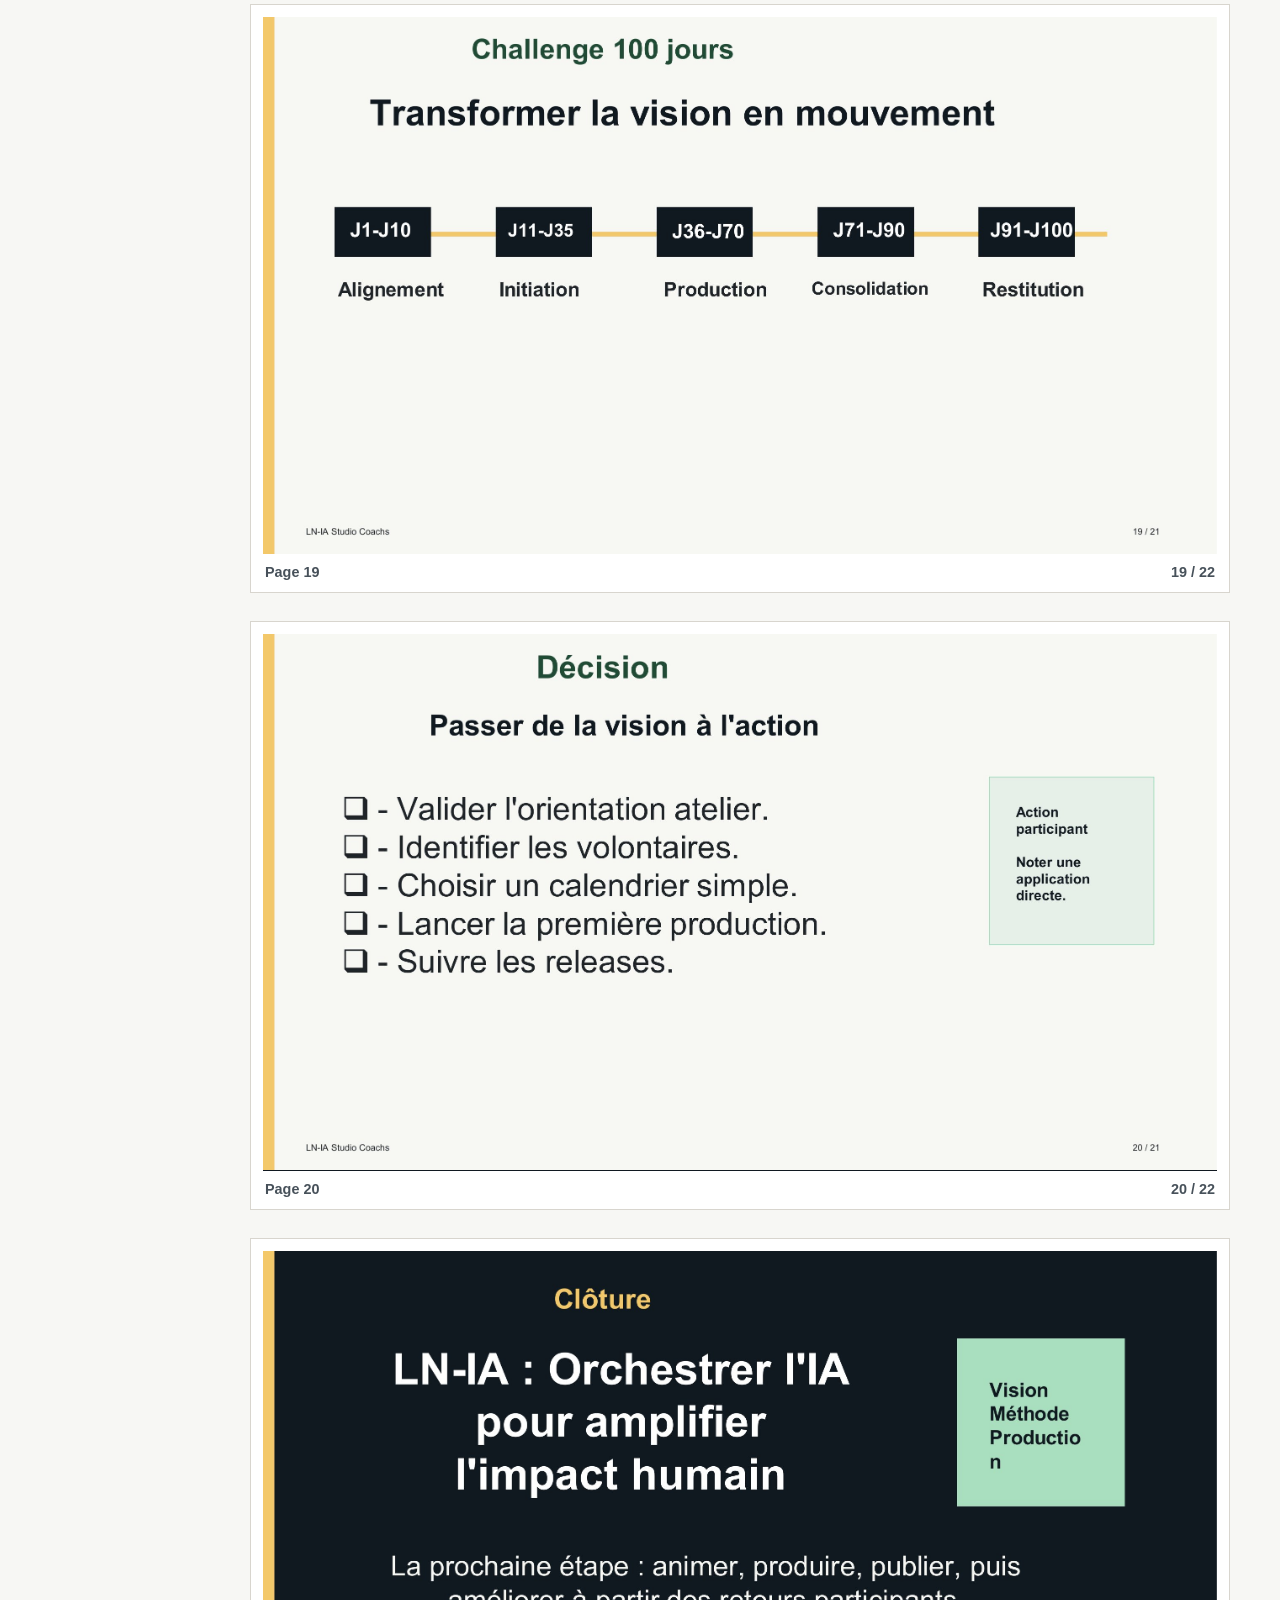
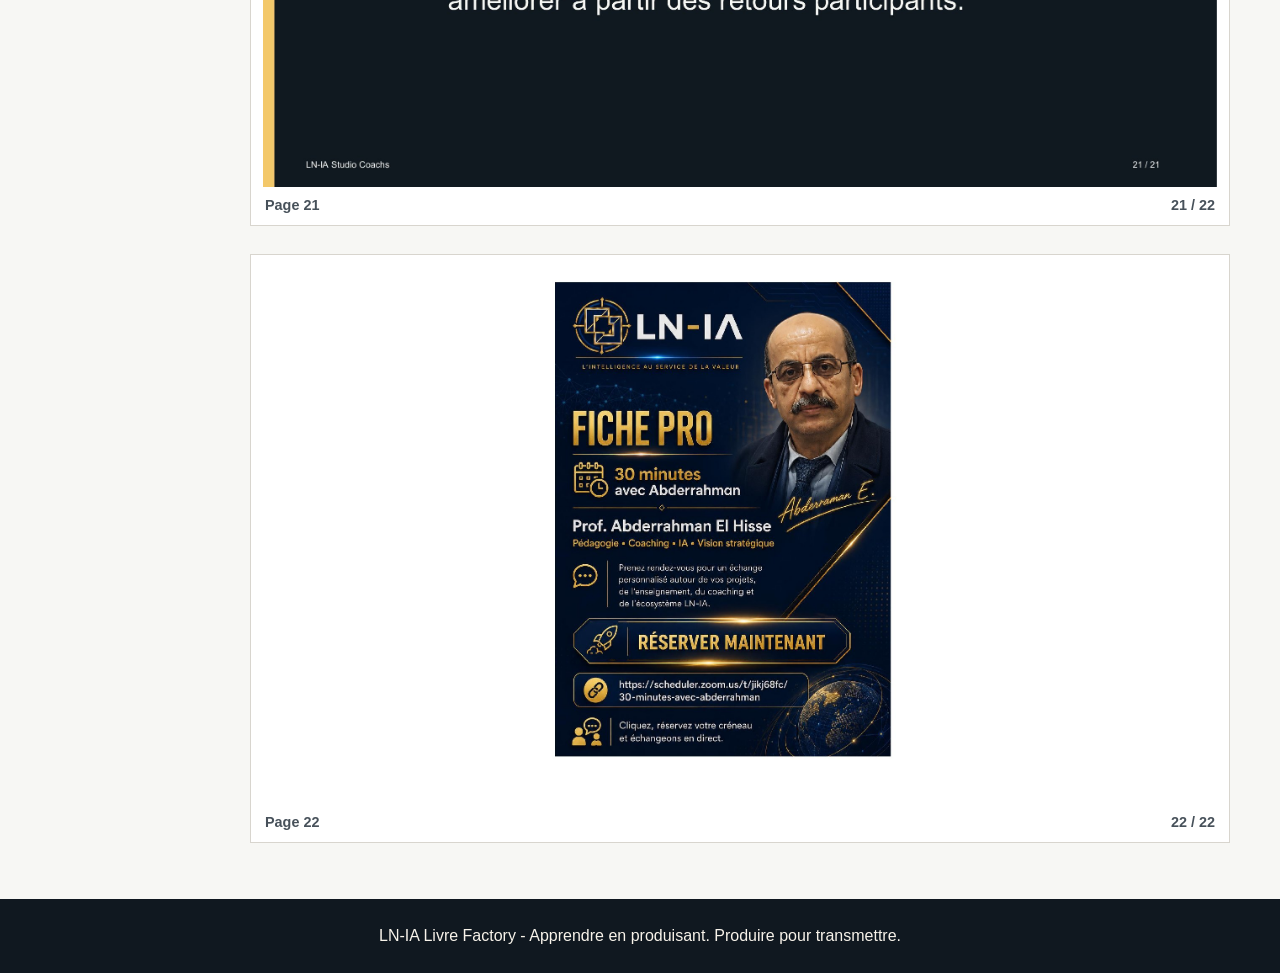
<file: reader/ln-ia-studio-coachs/index.html>
<!doctype html>
<html lang="fr">
  <head>
    <meta charset="utf-8">
    <meta name="viewport" content="width=device-width, initial-scale=1">
    <meta
      name="description"
      content="Lecteur Web LN-IA Livre Factory pour consulter la présentation LN-IA Studio Coachs page par page."
    >
    <meta name="theme-color" content="#101820">
    <title>LN-IA Studio Coachs - Lecteur Web</title>
    <link rel="icon" type="image/png" href="../../assets/img/logo-ln-ia.png">
    <style>
      :root {
        color: #172027;
        background: #f7f7f4;
        font-family: Arial, Helvetica, sans-serif;
      }

      * {
        box-sizing: border-box;
      }

      html {
        scroll-behavior: smooth;
      }

      body {
        margin: 0;
        background: #f7f7f4;
      }

      a {
        color: inherit;
      }

      a:focus-visible,
      button:focus-visible {
        outline: 3px solid #f2c86b;
        outline-offset: 3px;
      }

      .reader-shell {
        min-height: 100vh;
      }

      .reader-header {
        position: sticky;
        top: 0;
        z-index: 5;
        color: #fff;
        background: rgba(16, 24, 32, 0.97);
        border-bottom: 1px solid rgba(242, 200, 107, 0.4);
      }

      .reader-header-inner {
        display: grid;
        grid-template-columns: auto minmax(0, 1fr) auto;
        gap: 18px;
        align-items: center;
        width: min(1180px, calc(100% - 28px));
        margin: 0 auto;
        padding: 12px 0;
      }

      .brand {
        display: flex;
        align-items: center;
        gap: 12px;
        min-width: 0;
        text-decoration: none;
      }

      .brand img {
        width: 160px;
        height: 52px;
        object-fit: contain;
        padding: 6px 10px;
        background: #fff;
      }

      .brand span {
        font-size: 0.82rem;
        font-weight: 800;
        letter-spacing: 0;
        text-transform: uppercase;
      }

      .reader-title {
        min-width: 0;
      }

      .reader-title h1 {
        margin: 0 0 4px;
        color: #f2c86b;
        font-size: clamp(1.1rem, 2.4vw, 1.7rem);
        line-height: 1.12;
      }

      .reader-title p {
        margin: 0;
        color: #f8f3ea;
        font-size: 0.94rem;
      }

      .reader-actions {
        display: flex;
        gap: 8px;
      }

      .reader-actions a,
      .reader-actions button {
        display: inline-flex;
        align-items: center;
        justify-content: center;
        min-height: 42px;
        padding: 0 14px;
        color: #14201c;
        background: #a9dfbf;
        border: 0;
        font: inherit;
        font-weight: 800;
        text-decoration: none;
        cursor: pointer;
      }

      .reader-layout {
        display: grid;
        grid-template-columns: 176px minmax(0, 1fr);
        gap: 24px;
        width: min(1180px, calc(100% - 28px));
        margin: 0 auto;
        padding: 28px 0 56px;
      }

      .thumbs {
        position: sticky;
        top: 96px;
        align-self: start;
        display: grid;
        gap: 10px;
        max-height: calc(100vh - 120px);
        overflow: auto;
        padding-right: 6px;
      }

      .thumbs a {
        display: grid;
        gap: 6px;
        padding: 8px;
        color: #172027;
        background: #fff;
        border: 1px solid #d8d5ce;
        text-decoration: none;
      }

      .thumbs img {
        width: 100%;
        aspect-ratio: 16 / 9;
        object-fit: cover;
        background: #101820;
      }

      .thumbs span {
        font-size: 0.78rem;
        font-weight: 800;
      }

      .pages {
        display: grid;
        gap: 28px;
      }

      .page-card {
        margin: 0;
        padding: 12px;
        background: #fff;
        border: 1px solid #d8d5ce;
      }

      .page-card img {
        display: block;
        width: 100%;
        aspect-ratio: 16 / 9;
        object-fit: contain;
        background: #101820;
      }

      .page-card figcaption {
        display: flex;
        justify-content: space-between;
        gap: 12px;
        padding: 10px 2px 0;
        color: #47515a;
        font-size: 0.9rem;
        font-weight: 700;
      }

      .reader-footer {
        padding: 28px 14px;
        color: #f8f3ea;
        background: #101820;
        text-align: center;
      }

      .reader-footer p {
        margin: 0;
      }

      @media (max-width: 820px) {
        .reader-header-inner {
          grid-template-columns: 1fr;
        }

        .brand img {
          width: 180px;
          height: 58px;
        }

        .reader-actions {
          display: grid;
          grid-template-columns: 1fr 1fr;
        }

        .reader-layout {
          grid-template-columns: 1fr;
          gap: 18px;
          padding-top: 18px;
        }

        .thumbs {
          position: static;
          grid-template-columns: repeat(4, minmax(0, 1fr));
          max-height: none;
          overflow: visible;
          padding-right: 0;
        }

        .thumbs span {
          text-align: center;
        }

        .page-card {
          padding: 8px;
        }
      }

      @media (max-width: 520px) {
        .reader-actions,
        .thumbs {
          grid-template-columns: 1fr 1fr;
        }

        .brand span {
          display: none;
        }
      }
    </style>
  </head>
  <body>
    <div class="reader-shell">
      <header class="reader-header">
        <div class="reader-header-inner">
          <a class="brand" href="#page-1" aria-label="Retour à la première page">
            <img src="../../assets/img/logo-ln-ia.png" alt="LN-IA" width="160" height="52">
            <span>LAB-NUMERIQUE-IA</span>
          </a>
          <div class="reader-title">
            <h1>LN-IA Studio Coachs - Lecteur Web</h1>
            <p>Présentation visuelle convertie depuis PDF, page par page.</p>
          </div>
          <div class="reader-actions">
            <a href="sources/ln-ia-studio-coachs-lab-numerique-V1.pdf">PDF</a>
            <button type="button" data-toggle-fit>Ajuster</button>
          </div>
        </div>
      </header>

      <main class="reader-layout">
        <nav class="thumbs" aria-label="Navigation des pages" data-thumbs></nav>
        <section class="pages" aria-label="Pages de la présentation" data-pages></section>
      </main>

      <footer class="reader-footer">
        <p>LN-IA Livre Factory - Apprendre en produisant. Produire pour transmettre.</p>
      </footer>
    </div>

    <script>
      const pageCount = 22;
      const thumbs = document.querySelector("[data-thumbs]");
      const pages = document.querySelector("[data-pages]");
      const fitButton = document.querySelector("[data-toggle-fit]");

      for (let index = 1; index <= pageCount; index += 1) {
        const number = String(index).padStart(3, "0");
        const imagePath = `images/page_${number}.jpg`;

        const thumbLink = document.createElement("a");
        thumbLink.href = `#page-${index}`;
        thumbLink.innerHTML = `
          <img src="${imagePath}" alt="" loading="lazy">
          <span>Page ${index}</span>
        `;
        thumbs.append(thumbLink);

        const figure = document.createElement("figure");
        figure.className = "page-card";
        figure.id = `page-${index}`;
        figure.innerHTML = `
          <img src="${imagePath}" alt="Page ${index} de la présentation LN-IA Studio Coachs" loading="${index === 1 ? "eager" : "lazy"}">
          <figcaption>
            <span>Page ${index}</span>
            <span>${index} / ${pageCount}</span>
          </figcaption>
        `;
        pages.append(figure);
      }

      fitButton.addEventListener("click", () => {
        document.body.classList.toggle("compact-reader");
        document.querySelectorAll(".page-card").forEach((page) => {
          page.style.maxWidth = document.body.classList.contains("compact-reader") ? "900px" : "";
          page.style.marginInline = document.body.classList.contains("compact-reader") ? "auto" : "";
        });
      });
    </script>
  </body>
</html>
</file>
<file: assets/css/style.css>
:root {
  color: #1e2428;
  background: #f7f7f4;
  font-family: Arial, Helvetica, sans-serif;
}

html {
  scroll-behavior: smooth;
}

* {
  box-sizing: border-box;
}

body {
  margin: 0;
  background: #f7f7f4;
  overflow-x: hidden;
}

a {
  color: inherit;
  text-decoration: none;
}

a:focus-visible,
summary:focus-visible {
  outline: 3px solid #f2c86b;
  outline-offset: 4px;
}

img {
  max-width: 100%;
  height: auto;
}

.skip-link {
  position: fixed;
  top: 12px;
  left: 12px;
  z-index: 10;
  transform: translateY(-180%);
  padding: 10px 14px;
  color: #101820;
  background: #f2c86b;
  font-weight: 800;
}

.skip-link:focus {
  transform: translateY(0);
}

.hero {
  min-height: 86vh;
  display: flex;
  flex-direction: column;
  justify-content: space-between;
  color: #fff;
  background:
    linear-gradient(90deg, rgba(18, 25, 30, 0.78), rgba(18, 25, 30, 0.34)),
    url("../img/hero.jpg") center / cover;
}

.webinar-hero {
  min-height: 92vh;
  display: flex;
  flex-direction: column;
  justify-content: space-between;
  color: #fff;
  background:
    linear-gradient(90deg, rgba(9, 15, 22, 0.94), rgba(9, 15, 22, 0.66)),
    url("../img/og.jpg") center / cover;
}

.topbar {
  display: flex;
  align-items: center;
  gap: 24px;
  width: min(1120px, calc(100% - 32px));
  margin: 0 auto;
  padding: 18px 0;
  font-size: 0.95rem;
}

.topbar a:not(.brand-lockup) {
  padding: 8px 0;
  border-bottom: 2px solid transparent;
}

.topbar a:not(.brand-lockup):hover {
  border-bottom-color: #f2c86b;
}

.webinar-hero .topbar {
  width: 100%;
  padding-inline: max(16px, calc((100% - 1120px) / 2));
  background: rgba(5, 11, 18, 0.74);
  border-bottom: 1px solid rgba(242, 200, 107, 0.35);
}

.logo {
  width: 104px;
  height: 56px;
  object-fit: contain;
  margin-right: auto;
  background: rgba(255, 255, 255, 0.92);
  padding: 6px;
}

.brand-wordmark {
  margin-right: auto;
  font-weight: 800;
  letter-spacing: 0;
}

.brand-lockup {
  display: flex;
  align-items: center;
  gap: 12px;
  margin-right: auto;
  font-weight: 800;
  letter-spacing: 0;
  min-width: 0;
}

.partner-logo {
  width: 240px;
  height: 76px;
  object-fit: contain;
  background: rgba(255, 255, 255, 0.98);
  padding: 8px 14px;
}

.hero-content {
  width: min(1120px, calc(100% - 32px));
  margin: 0 auto;
  padding: 80px 0 96px;
}

.webinar-hero-content {
  width: min(1120px, calc(100% - 32px));
  margin: 0 auto;
  padding: 64px 0 72px;
}

.kicker {
  margin: 0 0 12px;
  font-weight: 700;
  text-transform: uppercase;
  font-size: 0.78rem;
}

h1,
h2,
h3,
p {
  margin-top: 0;
}

h1 {
  max-width: 820px;
  margin-bottom: 18px;
  font-size: clamp(2.4rem, 6vw, 5.6rem);
  line-height: 0.98;
  text-shadow: 0 2px 18px rgba(0, 0, 0, 0.45);
}

.hero-content p:last-child,
.webinar-hero-content > p {
  max-width: 680px;
  font-size: 1.25rem;
  line-height: 1.55;
  text-shadow: 0 1px 12px rgba(0, 0, 0, 0.5);
}

.event-strip {
  display: flex;
  flex-wrap: wrap;
  gap: 10px;
  margin: 28px 0 24px;
}

.event-strip span {
  padding: 10px 14px;
  color: #1e2428;
  background: rgba(255, 255, 255, 0.92);
  font-weight: 700;
}

.primary-action {
  display: inline-flex;
  align-items: center;
  justify-content: center;
  min-height: 48px;
  padding: 0 20px;
  color: #14201c;
  background: #a9dfbf;
  font-weight: 700;
  transition:
    background-color 160ms ease,
    transform 160ms ease;
}

.primary-action:hover {
  background: #c8f0d5;
  transform: translateY(-1px);
}

.primary-action.dark {
  color: #fff;
  background: #1e2428;
}

.primary-action.dark:hover {
  background: #101820;
}

.section {
  width: min(1120px, calc(100% - 32px));
  margin: 0 auto;
  padding: 72px 0;
}

.section + .section {
  border-top: 1px solid #d8d5ce;
}

h2 {
  color: #101820;
  font-size: clamp(2rem, 3.5vw, 3.15rem);
  line-height: 1.08;
  margin-bottom: 18px;
}

.section > p {
  max-width: 820px;
  font-size: 1.1rem;
  line-height: 1.7;
}

.grid {
  display: grid;
  grid-template-columns: repeat(3, 1fr);
  gap: 18px;
}

article {
  min-height: 160px;
  padding: 22px;
  border: 1px solid #c8c1b5;
  background: #fff;
  color: #172027;
}

article h3 {
  margin-bottom: 10px;
}

article p,
.source-list {
  line-height: 1.6;
}

.source-list {
  padding-left: 20px;
}

.webinar-intro {
  padding-top: 64px;
}

.audience-section {
  display: grid;
  grid-template-columns: minmax(0, 1.05fr) minmax(0, 0.95fr);
  gap: 36px;
  align-items: center;
}

.audience-copy p {
  max-width: 760px;
  line-height: 1.75;
  font-size: 1.08rem;
}

.audience-poster {
  border: 1px solid #d8d5ce;
  background: #fff;
  padding: 12px;
}

.audience-poster img {
  display: block;
  width: 100%;
  height: auto;
}

.transformation-section {
  display: grid;
  grid-template-columns: minmax(0, 0.85fr) minmax(0, 1.15fr);
  gap: 42px;
  align-items: center;
}

.poster-frame {
  background: #fff;
  border: 1px solid #d8d5ce;
  padding: 14px;
}

.poster-frame img {
  display: block;
  width: 100%;
  height: auto;
}

.transformation-copy p {
  max-width: 720px;
  line-height: 1.75;
  font-size: 1.08rem;
}

.webinar-grid article {
  border-color: #c9d8ce;
}

.program-layout {
  display: grid;
  grid-template-columns: minmax(0, 0.9fr) minmax(0, 1.1fr);
  gap: 36px;
  align-items: start;
}

.program-poster {
  border: 1px solid #d8d5ce;
  background: #fff;
  padding: 12px;
}

.program-poster img {
  display: block;
  width: 100%;
  height: auto;
}

.program-copy {
  display: grid;
  gap: 18px;
}

.program-copy article {
  min-height: auto;
}

.program-step {
  margin-bottom: 8px;
  color: #204b34;
  font-size: 0.82rem;
  font-weight: 800;
  text-transform: uppercase;
}

.program-copy p {
  line-height: 1.65;
}

.zoom-workshop-section {
  display: grid;
  grid-template-columns: minmax(0, 1.05fr) minmax(0, 0.95fr);
  gap: 34px;
  align-items: stretch;
}

.zoom-workshop-copy,
.zoom-workshop-panel,
.optimization-section {
  color: #f8f3ea;
  background: #101820;
}

.zoom-workshop-copy {
  padding: 30px;
  border-left: 6px solid #f2c86b;
}

.zoom-workshop-copy h2,
.optimization-section h2 {
  color: #f2c86b;
}

.zoom-workshop-copy p,
.optimization-section > div > p {
  max-width: 760px;
  line-height: 1.72;
  font-size: 1.08rem;
}

.workshop-flow {
  display: grid;
  grid-template-columns: repeat(5, minmax(0, 1fr));
  gap: 8px;
  margin-top: 26px;
}

.workshop-flow span {
  display: grid;
  min-height: 54px;
  place-items: center;
  padding: 8px;
  color: #14201c;
  background: #a9dfbf;
  font-size: 0.88rem;
  font-weight: 800;
  text-align: center;
}

.zoom-workshop-panel {
  padding: 30px;
  border: 1px solid rgba(242, 200, 107, 0.48);
}

.zoom-workshop-panel h3 {
  color: #fff;
  font-size: 1.55rem;
}

.zoom-workshop-panel ol {
  display: grid;
  gap: 14px;
  margin: 18px 0 0;
  padding-left: 22px;
  line-height: 1.55;
}

.workshop-reader-panel {
  display: grid;
  gap: 16px;
  padding: 22px;
}

.workshop-reader-header {
  display: flex;
  align-items: center;
  justify-content: space-between;
  gap: 14px;
}

.workshop-reader-header h3 {
  margin: 0;
}

.workshop-reader-frame {
  width: 100%;
  min-height: 520px;
  background: #101820;
  border: 1px solid rgba(242, 200, 107, 0.35);
}

.optimization-section {
  width: 100%;
  padding-inline: max(16px, calc((100% - 1120px) / 2));
}

.optimization-grid {
  display: grid;
  grid-template-columns: repeat(3, minmax(0, 1fr));
  gap: 18px;
  margin-top: 28px;
}

.optimization-grid article {
  border-color: rgba(242, 200, 107, 0.55);
  background: #fffaf0;
}

.takeaways-section {
  display: grid;
  grid-template-columns: minmax(0, 0.95fr) minmax(0, 1.05fr);
  gap: 36px;
  align-items: center;
}

.takeaways-copy > p {
  max-width: 720px;
  line-height: 1.75;
  font-size: 1.08rem;
}

.takeaways-card {
  border: 1px solid #d8d5ce;
  background: #fff;
  padding: 12px;
}

.takeaways-card img {
  display: block;
  width: 100%;
  height: auto;
}

.replay-section {
  display: grid;
  grid-template-columns: minmax(0, 0.9fr) minmax(0, 1.1fr);
  gap: 34px;
  align-items: stretch;
}

.replay-copy,
.replay-player {
  padding: 30px;
  background: #fff;
  border: 1px solid #c8c1b5;
}

.replay-copy p {
  max-width: 680px;
  line-height: 1.72;
  font-size: 1.08rem;
}

.replay-form {
  display: grid;
  gap: 10px;
  margin-top: 24px;
}

.replay-form label {
  font-weight: 800;
}

.replay-form-row {
  display: grid;
  grid-template-columns: minmax(0, 1fr) auto;
  gap: 10px;
}

.replay-form input {
  min-height: 48px;
  width: 100%;
  padding: 0 14px;
  color: #172027;
  background: #f7f7f4;
  border: 1px solid #b7b0a5;
  font: inherit;
}

.replay-form input:focus-visible {
  outline: 3px solid #f2c86b;
  outline-offset: 2px;
}

.replay-message {
  min-height: 1.4em;
  margin: 0;
  color: #204b34;
  font-weight: 700;
}

.replay-player {
  display: grid;
  min-height: 360px;
}

.replay-lock {
  display: grid;
  place-content: center;
  min-height: 300px;
  padding: 28px;
  color: #f8f3ea;
  background: #101820;
  text-align: center;
}

.replay-lock span {
  display: block;
  margin-bottom: 12px;
  color: #f2c86b;
  font-size: 1.45rem;
  font-weight: 800;
}

.replay-lock p {
  max-width: 420px;
  margin: 0;
  line-height: 1.6;
}

.replay-video {
  display: grid;
  gap: 16px;
  align-content: start;
}

.replay-actions {
  display: grid;
  grid-template-columns: 1fr;
  gap: 10px;
}

.replay-actions .primary-action {
  width: 100%;
}

.replay-lock[hidden],
.replay-video[hidden] {
  display: none;
}

.replay-video iframe {
  width: 100%;
  aspect-ratio: 16 / 9;
  border: 0;
  background: #101820;
}

.speaker-section,
.qr-section {
  display: grid;
  grid-template-columns: minmax(0, 1fr) minmax(0, 0.6fr);
  gap: 32px;
  align-items: center;
}

.speaker-section p,
.qr-section p {
  max-width: 760px;
  line-height: 1.75;
  font-size: 1.08rem;
}

.speaker-card {
  padding: 28px;
  color: #fff;
  background: #101820;
  border: 1px solid #f2c86b;
}

.speaker-card span {
  display: block;
  margin-bottom: 18px;
  color: #f2c86b;
  font-size: 2.4rem;
  font-weight: 800;
}

.speaker-card p {
  margin: 0;
}

.qr-section {
  background: #e6f0e8;
  width: 100%;
  padding-inline: max(16px, calc((100% - 1120px) / 2));
}

.faq-list {
  display: grid;
  gap: 12px;
  max-width: 900px;
}

.faq-list details {
  border: 1px solid #c8c1b5;
  background: #fff;
  padding: 18px 20px;
  color: #172027;
}

.faq-list summary {
  cursor: pointer;
  font-weight: 800;
}

.faq-list p {
  margin: 12px 0 0;
  line-height: 1.65;
}

.registration-band {
  display: flex;
  align-items: center;
  justify-content: space-between;
  gap: 28px;
  width: 100%;
  padding-inline: max(16px, calc((100% - 1120px) / 2));
  background: #d7eadb;
}

.registration-band p {
  max-width: 680px;
  margin-bottom: 0;
  line-height: 1.65;
}

footer {
  padding: 28px 16px;
  color: #fff;
  background: #1e2428;
  text-align: center;
}

footer p {
  margin: 0;
}

.webinar-footer {
  padding: 0;
  text-align: left;
  background:
    linear-gradient(90deg, rgba(18, 25, 30, 0.96), rgba(18, 25, 30, 0.88)),
    url("../img/og.jpg") center / cover;
}

.footer-inner {
  display: grid;
  grid-template-columns: minmax(0, 1.2fr) minmax(0, 0.8fr);
  gap: 40px;
  width: min(1120px, calc(100% - 32px));
  margin: 0 auto;
  padding: 64px 0 42px;
  align-items: center;
}

.footer-brand h2 {
  max-width: 760px;
  margin-bottom: 16px;
  color: #f2c86b;
  font-size: clamp(2rem, 4vw, 3.6rem);
  line-height: 1.02;
}

.footer-brand p:last-child {
  max-width: 760px;
  color: #f5f0e8;
  font-size: 1.08rem;
  line-height: 1.7;
}

.footer-action {
  display: grid;
  gap: 14px;
  justify-items: start;
  padding: 24px;
  border: 1px solid rgba(242, 200, 107, 0.55);
  background: rgba(0, 0, 0, 0.32);
}

.footer-date {
  color: #f2c86b;
  font-weight: 800;
}

.footer-note {
  color: #f5f0e8;
  font-size: 0.95rem;
}

.footer-bottom {
  display: flex;
  justify-content: space-between;
  gap: 18px;
  width: min(1120px, calc(100% - 32px));
  margin: 0 auto;
  padding: 18px 0;
  border-top: 1px solid rgba(255, 255, 255, 0.18);
  color: #f5f0e8;
  font-size: 0.92rem;
}

@media (max-width: 760px) {
  .webinar-hero {
    min-height: auto;
  }

  .topbar {
    gap: 10px;
    flex-wrap: wrap;
    justify-content: space-between;
    font-size: 0.88rem;
  }

  .topbar > a:not(.brand-lockup) {
    flex: 1 1 auto;
    min-width: 72px;
    text-align: center;
  }

  .logo {
    width: 88px;
  }

  .brand-lockup {
    flex: 1 0 100%;
    min-width: 0;
  }

  .brand-lockup span {
    display: none;
  }

  .partner-logo {
    width: 176px;
    height: 56px;
  }

  .webinar-hero .topbar {
    padding-inline: 12px;
  }

  .hero-content {
    padding: 56px 0 72px;
  }

  .webinar-hero-content {
    width: calc(100% - 24px);
    padding: 38px 0 46px;
  }

  h1 {
    max-width: 100%;
    font-size: 2.45rem;
    line-height: 1.04;
  }

  h2 {
    font-size: 1.75rem;
    line-height: 1.12;
  }

  h3 {
    font-size: 1.18rem;
  }

  .webinar-hero-content > p,
  .section > p,
  .audience-copy p,
  .transformation-copy p,
  .takeaways-copy > p,
  .speaker-section p,
  .qr-section p {
    font-size: 1rem;
    line-height: 1.62;
  }

  .event-strip {
    display: grid;
    grid-template-columns: 1fr;
    margin: 22px 0;
  }

  .event-strip span,
  .primary-action {
    width: 100%;
  }

  .section {
    width: calc(100% - 24px);
    padding: 44px 0;
  }

  .grid {
    grid-template-columns: 1fr;
  }

  .transformation-section {
    grid-template-columns: 1fr;
    gap: 28px;
  }

  .audience-section {
    grid-template-columns: 1fr;
    gap: 24px;
  }

  .program-layout {
    grid-template-columns: 1fr;
    gap: 24px;
  }

  .zoom-workshop-section {
    grid-template-columns: 1fr;
    gap: 18px;
  }

  .zoom-workshop-copy,
  .zoom-workshop-panel {
    padding: 22px;
  }

  .workshop-reader-header {
    align-items: flex-start;
    flex-direction: column;
  }

  .workshop-reader-frame {
    min-height: 560px;
  }

  .workshop-flow {
    grid-template-columns: 1fr;
  }

  .optimization-grid {
    grid-template-columns: 1fr;
  }

  .takeaways-section {
    grid-template-columns: 1fr;
    gap: 24px;
  }

  .replay-section {
    grid-template-columns: 1fr;
    gap: 18px;
  }

  .replay-copy,
  .replay-player {
    padding: 20px;
  }

  .replay-form-row {
    grid-template-columns: 1fr;
  }

  .replay-actions {
    grid-template-columns: 1fr;
  }

  .replay-player,
  .replay-lock {
    min-height: 260px;
  }

  .speaker-section,
  .qr-section {
    grid-template-columns: 1fr;
    gap: 24px;
  }

  .registration-band {
    align-items: flex-start;
    flex-direction: column;
    width: 100%;
    padding-block: 44px;
  }

  article,
  .speaker-card,
  .faq-list details {
    padding: 18px;
  }

  .poster-frame,
  .audience-poster,
  .program-poster,
  .takeaways-card {
    padding: 8px;
  }

  .footer-brand h2 {
    font-size: 2rem;
  }

  .footer-inner {
    grid-template-columns: 1fr;
    padding: 48px 0 32px;
  }

  .footer-bottom {
    flex-direction: column;
  }
}
</file>
